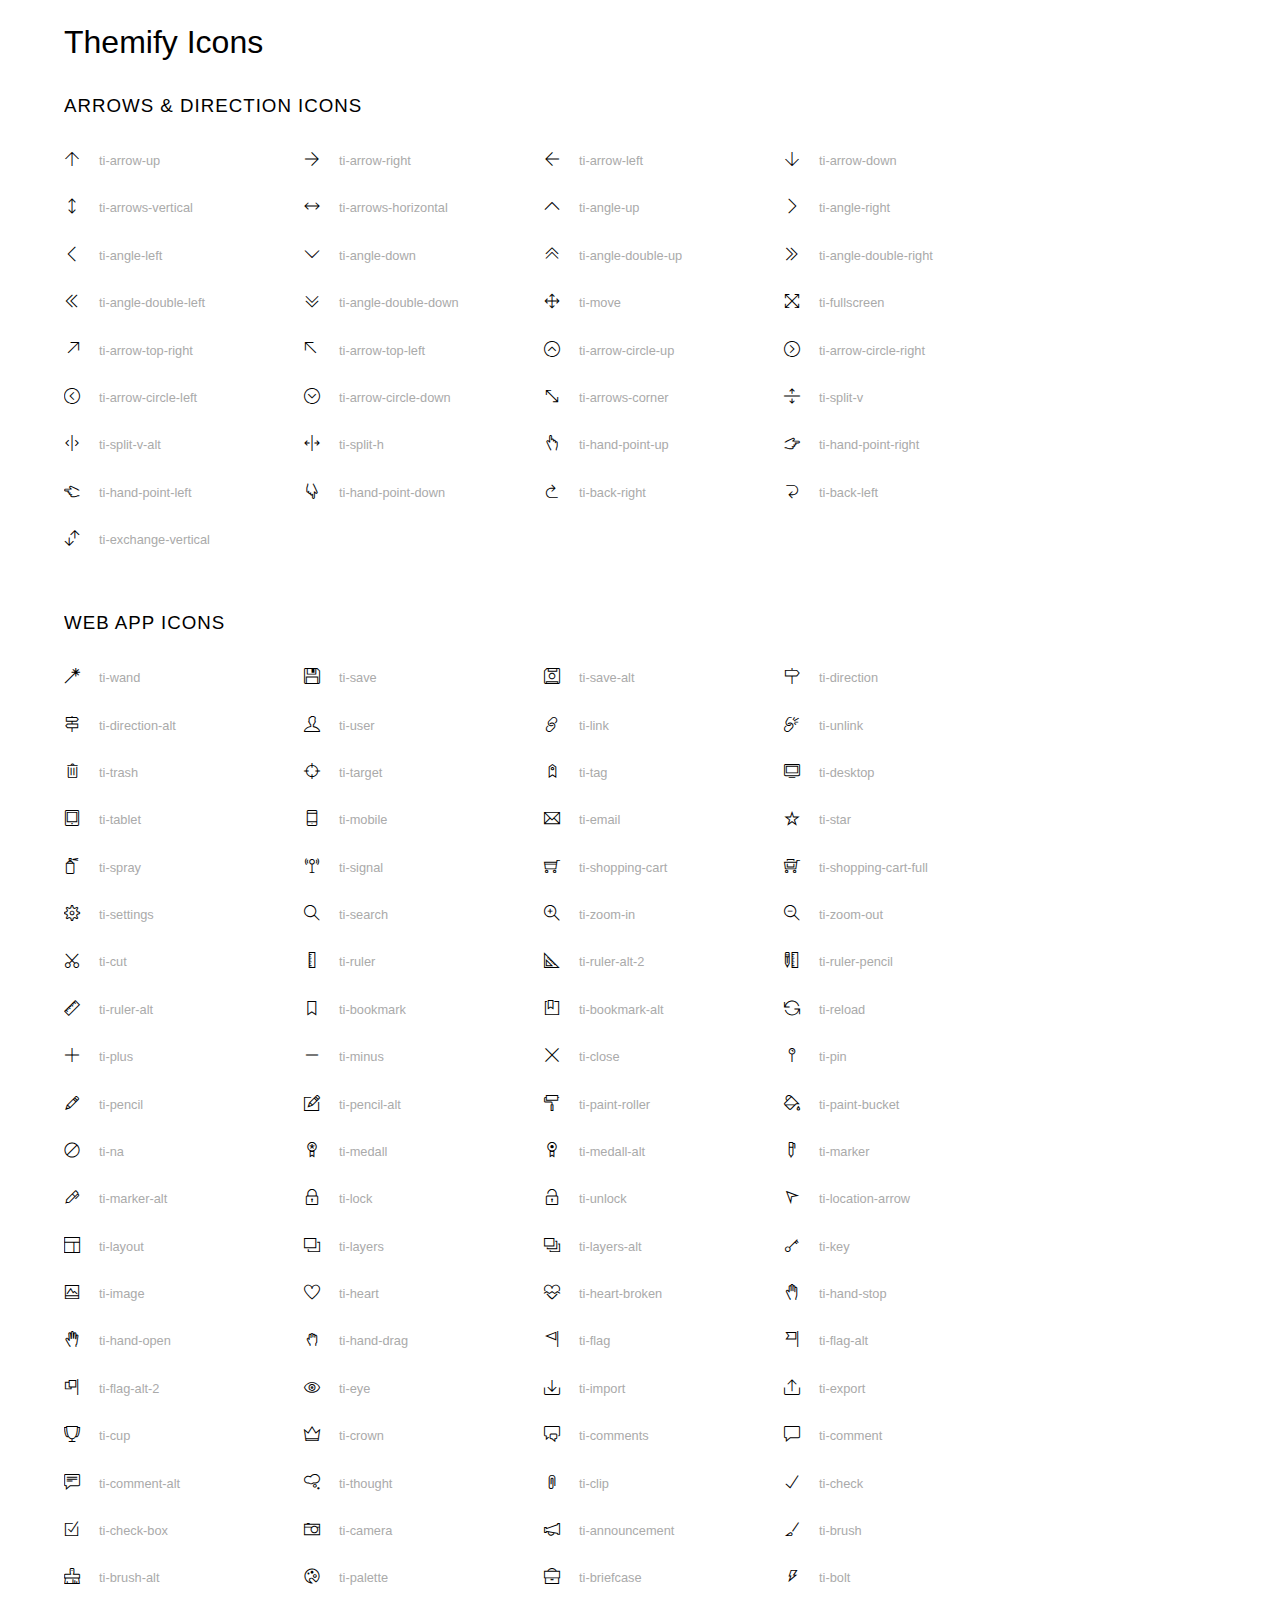
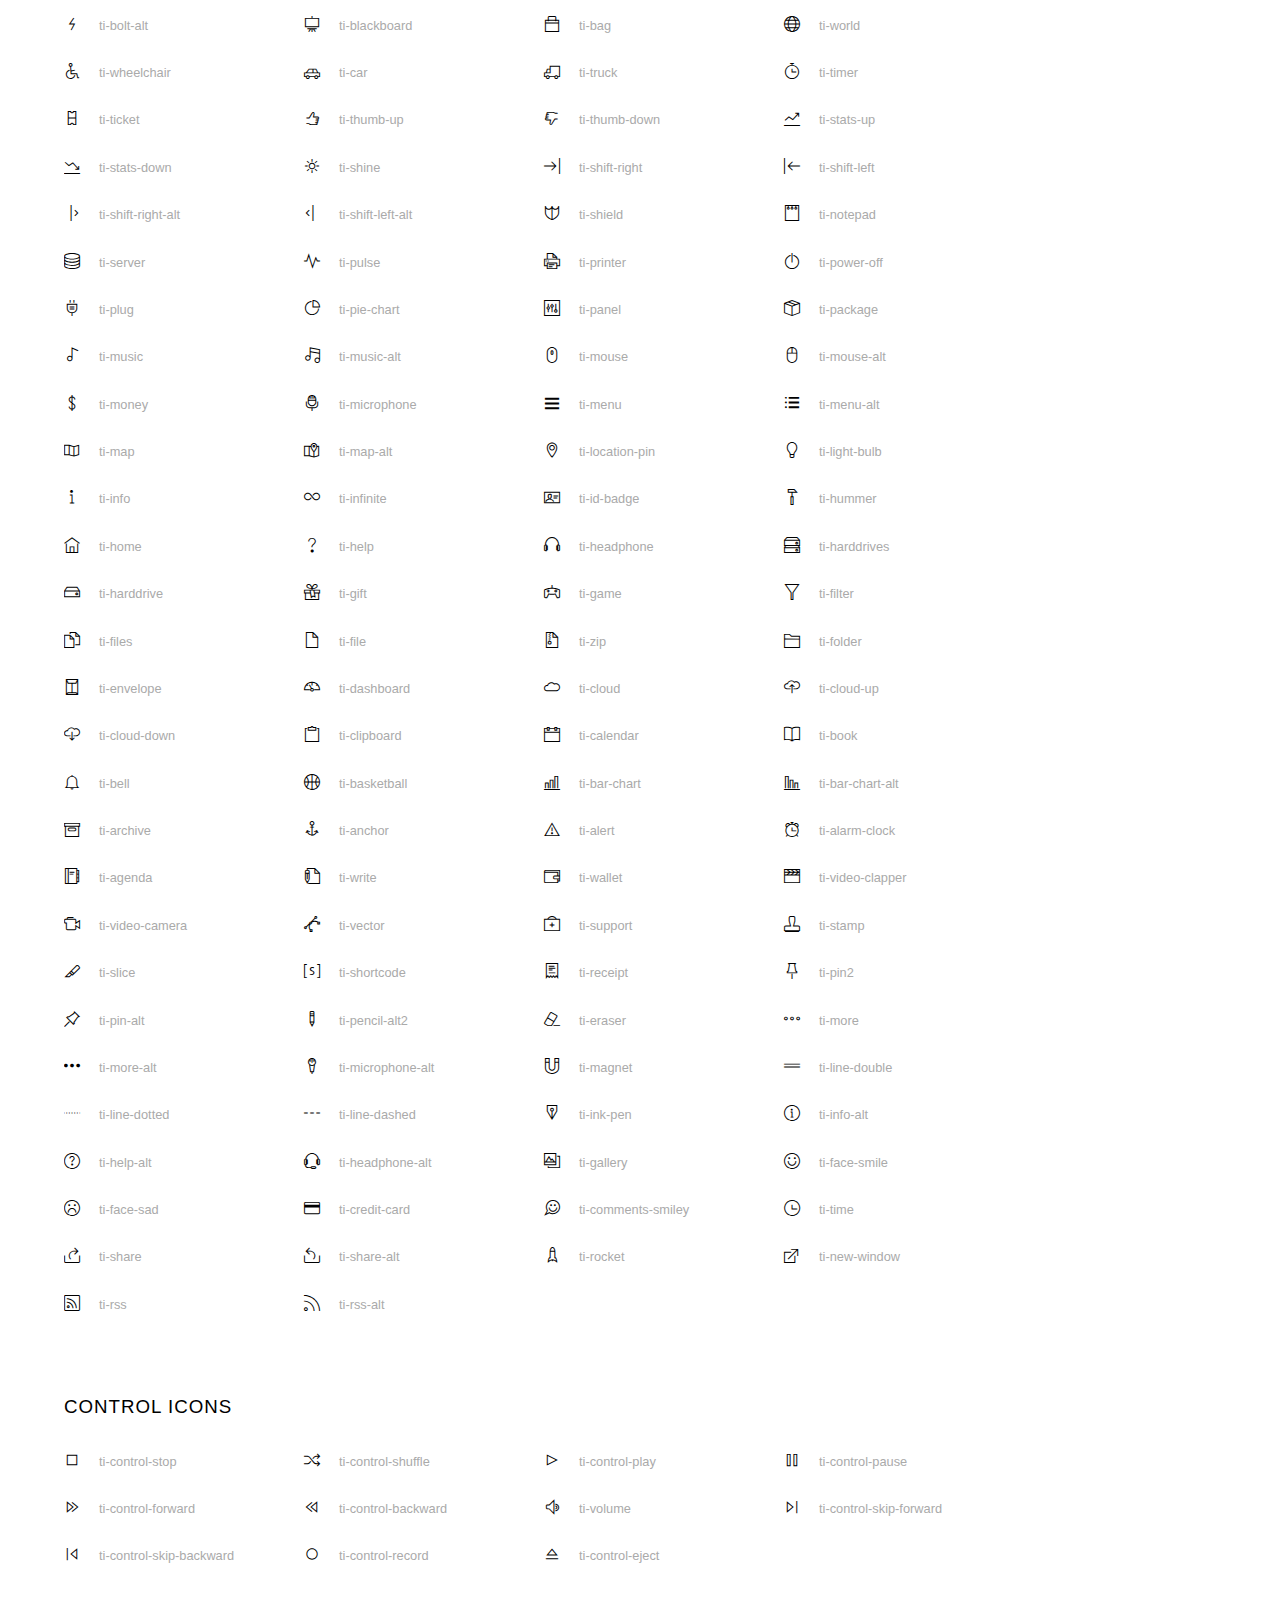
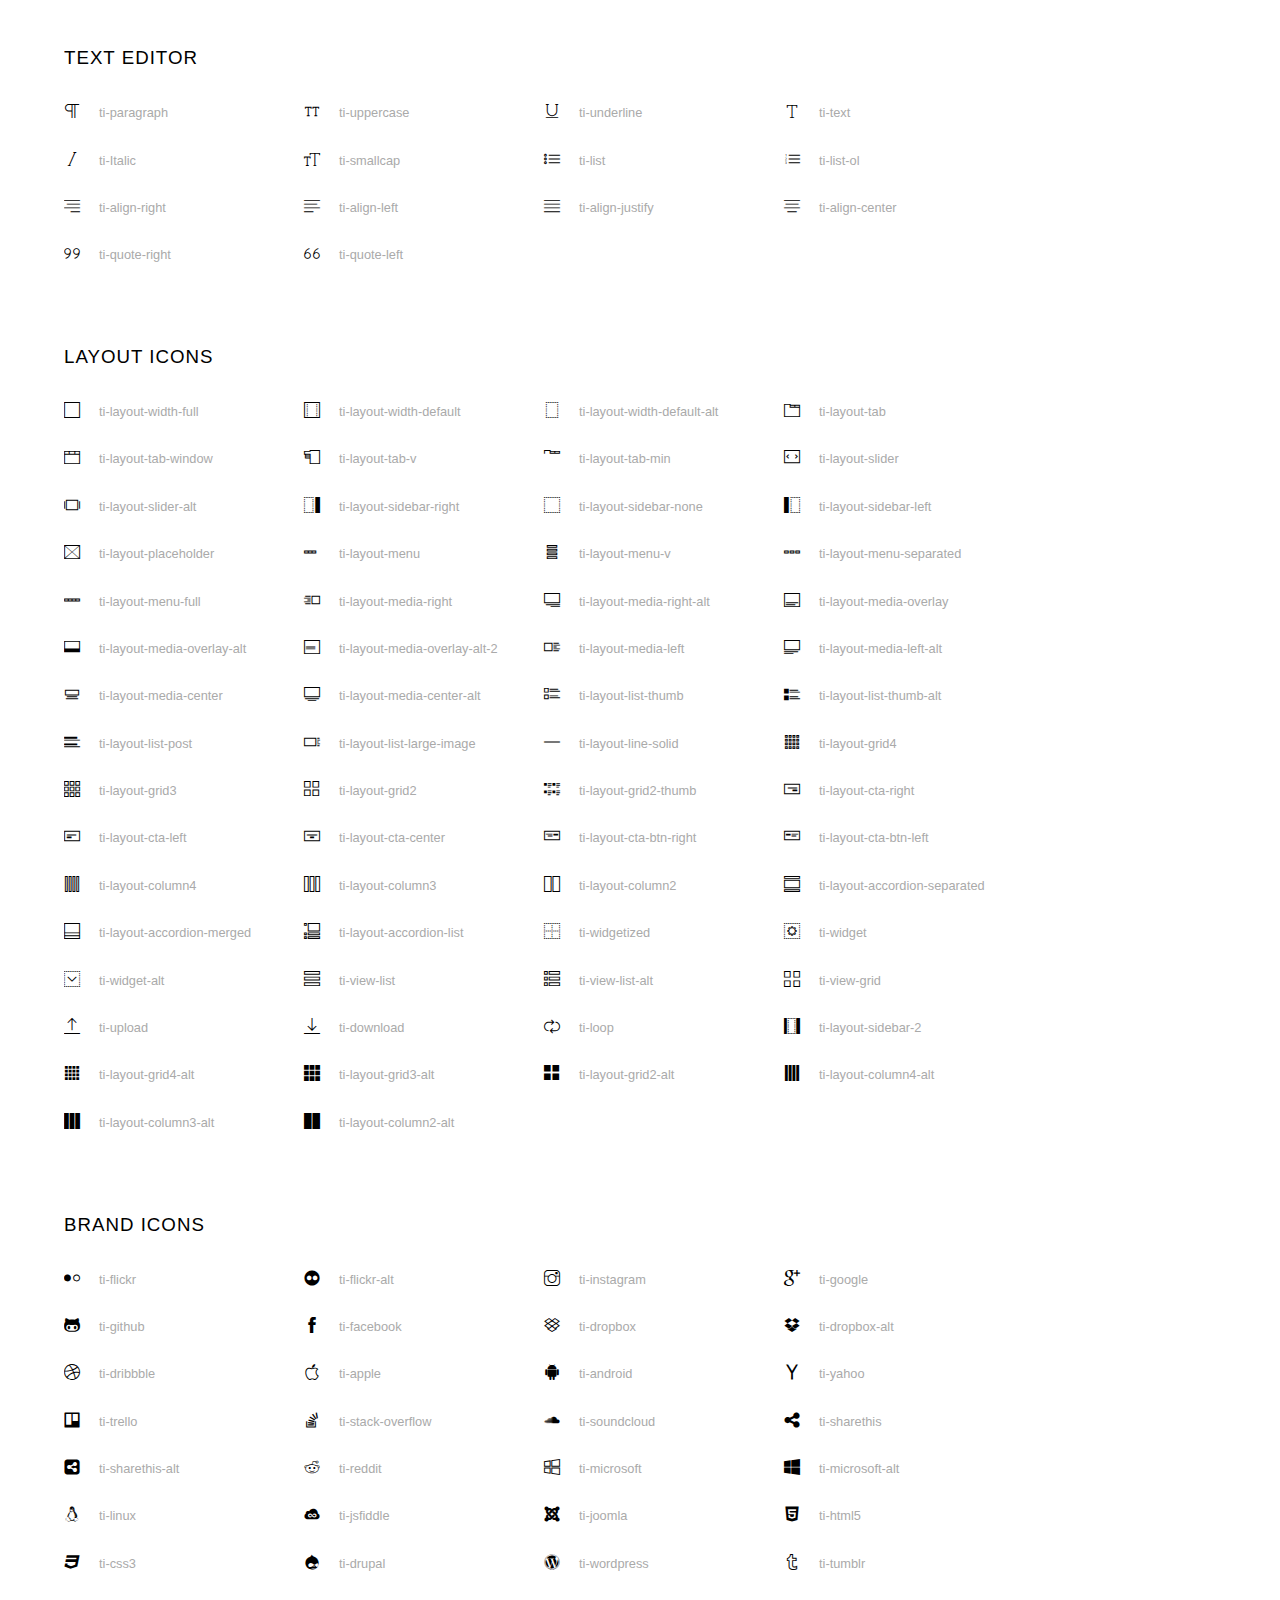
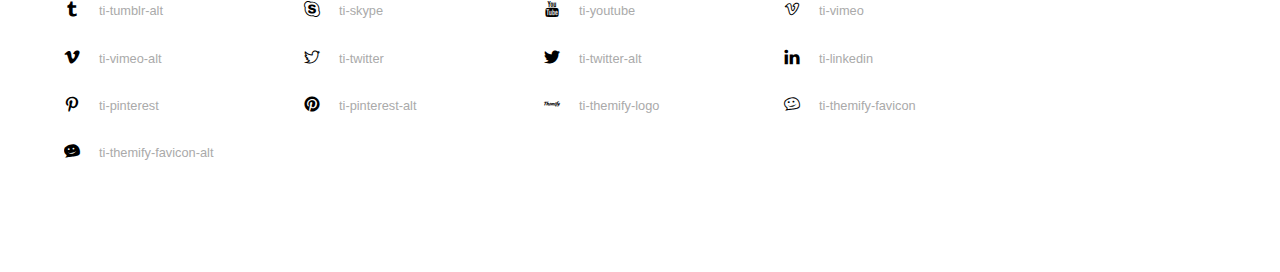
<file: static/fonts/themify-icons/index.html>
<!doctype html>
<html>
<head>
	<meta charset="utf-8">
	<title>Themify Icon Font</title>
	<meta name="viewport" content="width=device-width">
	<link rel="stylesheet" href="demo-files/demo.css">
	<link rel="stylesheet" href="themify-icons.css">
	<!--[if lt IE 8]><!-->
	<link rel="stylesheet" href="ie7/ie7.css">
	<!--<![endif]-->
</head>
<body>
	<h1>Themify Icons</h1>

	<div class="icon-section">

		<div class="icon-section">
			<h3>Arrows &amp; Direction Icons </h3>

			<div class="icon-container">
				<span class="ti-arrow-up"></span><span class="icon-name"> ti-arrow-up</span>
			</div>
			<div class="icon-container">
				<span class="ti-arrow-right"></span><span class="icon-name"> ti-arrow-right</span>
			</div>
			<div class="icon-container">
				<span class="ti-arrow-left"></span><span class="icon-name"> ti-arrow-left</span>
			</div>
			<div class="icon-container">
				<span class="ti-arrow-down"></span><span class="icon-name"> ti-arrow-down</span>
			</div>
			<div class="icon-container">
				<span class="ti-arrows-vertical"></span><span class="icon-name"> ti-arrows-vertical</span>
			</div>
			<div class="icon-container">
				<span class="ti-arrows-horizontal"></span><span class="icon-name"> ti-arrows-horizontal</span>
			</div>
			<div class="icon-container">
				<span class="ti-angle-up"></span><span class="icon-name"> ti-angle-up</span>
			</div>
			<div class="icon-container">
				<span class="ti-angle-right"></span><span class="icon-name"> ti-angle-right</span>
			</div>
			<div class="icon-container">
				<span class="ti-angle-left"></span><span class="icon-name"> ti-angle-left</span>
			</div>
			<div class="icon-container">
				<span class="ti-angle-down"></span><span class="icon-name"> ti-angle-down</span>
			</div>	
			<div class="icon-container">
				<span class="ti-angle-double-up"></span><span class="icon-name"> ti-angle-double-up</span>
			</div>
			<div class="icon-container">
				<span class="ti-angle-double-right"></span><span class="icon-name"> ti-angle-double-right</span>
			</div>
			<div class="icon-container">
				<span class="ti-angle-double-left"></span><span class="icon-name"> ti-angle-double-left</span>
			</div>
			<div class="icon-container">
				<span class="ti-angle-double-down"></span><span class="icon-name"> ti-angle-double-down</span>
			</div>					
			<div class="icon-container">
				<span class="ti-move"></span><span class="icon-name"> ti-move</span>
			</div>
			<div class="icon-container">
				<span class="ti-fullscreen"></span><span class="icon-name"> ti-fullscreen</span>
			</div>
			<div class="icon-container">
				<span class="ti-arrow-top-right"></span><span class="icon-name"> ti-arrow-top-right</span>
			</div>
			<div class="icon-container">
				<span class="ti-arrow-top-left"></span><span class="icon-name"> ti-arrow-top-left</span>
			</div>
			<div class="icon-container">
				<span class="ti-arrow-circle-up"></span><span class="icon-name"> ti-arrow-circle-up</span>
			</div>
			<div class="icon-container">
				<span class="ti-arrow-circle-right"></span><span class="icon-name"> ti-arrow-circle-right</span>
			</div>
			<div class="icon-container">
				<span class="ti-arrow-circle-left"></span><span class="icon-name"> ti-arrow-circle-left</span>
			</div>
			<div class="icon-container">
				<span class="ti-arrow-circle-down"></span><span class="icon-name"> ti-arrow-circle-down</span>
			</div>
			<div class="icon-container">
				<span class="ti-arrows-corner"></span><span class="icon-name"> ti-arrows-corner</span>
			</div>
			<div class="icon-container">
				<span class="ti-split-v"></span><span class="icon-name"> ti-split-v</span>
			</div>

			<div class="icon-container">
				<span class="ti-split-v-alt"></span><span class="icon-name"> ti-split-v-alt</span>
			</div>
			<div class="icon-container">
				<span class="ti-split-h"></span><span class="icon-name"> ti-split-h</span>
			</div>
			<div class="icon-container">
				<span class="ti-hand-point-up"></span><span class="icon-name"> ti-hand-point-up</span>
			</div>
			<div class="icon-container">
				<span class="ti-hand-point-right"></span><span class="icon-name"> ti-hand-point-right</span>
			</div>
			<div class="icon-container">
				<span class="ti-hand-point-left"></span><span class="icon-name"> ti-hand-point-left</span>
			</div>
			<div class="icon-container">
				<span class="ti-hand-point-down"></span><span class="icon-name"> ti-hand-point-down</span>
			</div>
			<div class="icon-container">
				<span class="ti-back-right"></span><span class="icon-name"> ti-back-right</span>
			</div>
			<div class="icon-container">
				<span class="ti-back-left"></span><span class="icon-name"> ti-back-left</span>
			</div>
			<div class="icon-container">
				<span class="ti-exchange-vertical"></span><span class="icon-name"> ti-exchange-vertical</span>
			</div>

		</div> <!-- Arrows Icons -->



		<h3>Web App Icons</h3>
		
		<div class="icon-section">

			<div class="icon-container">
				<span class="ti-wand"></span><span class="icon-name"> ti-wand</span>
			</div>
			<div class="icon-container">
				<span class="ti-save"></span><span class="icon-name"> ti-save</span>
			</div>
			<div class="icon-container">
				<span class="ti-save-alt"></span><span class="icon-name"> ti-save-alt</span>
			</div>

			<div class="icon-container">
				<span class="ti-direction"></span><span class="icon-name"> ti-direction</span>
			</div>
			<div class="icon-container">
				<span class="ti-direction-alt"></span><span class="icon-name"> ti-direction-alt</span>
			</div>
			<div class="icon-container">
				<span class="ti-user"></span><span class="icon-name"> ti-user</span>
			</div>
			<div class="icon-container">
				<span class="ti-link"></span><span class="icon-name"> ti-link</span>
			</div>
			<div class="icon-container">
				<span class="ti-unlink"></span><span class="icon-name"> ti-unlink</span>
			</div>
			<div class="icon-container">
				<span class="ti-trash"></span><span class="icon-name"> ti-trash</span>
			</div>
			<div class="icon-container">
				<span class="ti-target"></span><span class="icon-name"> ti-target</span>
			</div>
			<div class="icon-container">
				<span class="ti-tag"></span><span class="icon-name"> ti-tag</span>
			</div>
			<div class="icon-container">
				<span class="ti-desktop"></span><span class="icon-name"> ti-desktop</span>
			</div>
			<div class="icon-container">
				<span class="ti-tablet"></span><span class="icon-name"> ti-tablet</span>
			</div>
			<div class="icon-container">
				<span class="ti-mobile"></span><span class="icon-name"> ti-mobile</span>
			</div>
			<div class="icon-container">
				<span class="ti-email"></span><span class="icon-name"> ti-email</span>
			</div>	
			<div class="icon-container">
				<span class="ti-star"></span><span class="icon-name"> ti-star</span>
			</div>
			<div class="icon-container">
				<span class="ti-spray"></span><span class="icon-name"> ti-spray</span>
			</div>
			<div class="icon-container">
				<span class="ti-signal"></span><span class="icon-name"> ti-signal</span>
			</div>
			<div class="icon-container">
				<span class="ti-shopping-cart"></span><span class="icon-name"> ti-shopping-cart</span>
			</div>
			<div class="icon-container">
				<span class="ti-shopping-cart-full"></span><span class="icon-name"> ti-shopping-cart-full</span>
			</div>
			<div class="icon-container">
				<span class="ti-settings"></span><span class="icon-name"> ti-settings</span>
			</div>
			<div class="icon-container">
				<span class="ti-search"></span><span class="icon-name"> ti-search</span>
			</div>
			<div class="icon-container">
				<span class="ti-zoom-in"></span><span class="icon-name"> ti-zoom-in</span>
			</div>
			<div class="icon-container">
				<span class="ti-zoom-out"></span><span class="icon-name"> ti-zoom-out</span>
			</div>
			<div class="icon-container">
				<span class="ti-cut"></span><span class="icon-name"> ti-cut</span>
			</div>
			<div class="icon-container">
				<span class="ti-ruler"></span><span class="icon-name"> ti-ruler</span>
			</div>
			<div class="icon-container">
				<span class="ti-ruler-alt-2"></span><span class="icon-name"> ti-ruler-alt-2</span>
			</div>			
			<div class="icon-container">
				<span class="ti-ruler-pencil"></span><span class="icon-name"> ti-ruler-pencil</span>
			</div>
			<div class="icon-container">
				<span class="ti-ruler-alt"></span><span class="icon-name"> ti-ruler-alt</span>
			</div>
			<div class="icon-container">
				<span class="ti-bookmark"></span><span class="icon-name"> ti-bookmark</span>
			</div>
			<div class="icon-container">
				<span class="ti-bookmark-alt"></span><span class="icon-name"> ti-bookmark-alt</span>
			</div>
			<div class="icon-container">
				<span class="ti-reload"></span><span class="icon-name"> ti-reload</span>
			</div>
			<div class="icon-container">
				<span class="ti-plus"></span><span class="icon-name"> ti-plus</span>
			</div>
			<div class="icon-container">
				<span class="ti-minus"></span><span class="icon-name"> ti-minus</span>
			</div>
			<div class="icon-container">
				<span class="ti-close"></span><span class="icon-name"> ti-close</span>
			</div>			
			<div class="icon-container">
				<span class="ti-pin"></span><span class="icon-name"> ti-pin</span>
			</div>
			<div class="icon-container">
				<span class="ti-pencil"></span><span class="icon-name"> ti-pencil</span>
			</div>
					
		  	<div class="icon-container">
				<span class="ti-pencil-alt"></span><span class="icon-name"> ti-pencil-alt</span>
			</div>
			<div class="icon-container">
				<span class="ti-paint-roller"></span><span class="icon-name"> ti-paint-roller</span>
			</div>
			<div class="icon-container">
				<span class="ti-paint-bucket"></span><span class="icon-name"> ti-paint-bucket</span>
			</div>
			<div class="icon-container">
				<span class="ti-na"></span><span class="icon-name"> ti-na</span>
			</div>
			<div class="icon-container">
				<span class="ti-medall"></span><span class="icon-name"> ti-medall</span>
			</div>
			<div class="icon-container">
				<span class="ti-medall-alt"></span><span class="icon-name"> ti-medall-alt</span>
			</div>
			<div class="icon-container">
				<span class="ti-marker"></span><span class="icon-name"> ti-marker</span>
			</div>
			<div class="icon-container">
				<span class="ti-marker-alt"></span><span class="icon-name"> ti-marker-alt</span>
			</div>

			<div class="icon-container">
				<span class="ti-lock"></span><span class="icon-name"> ti-lock</span>
			</div>
			<div class="icon-container">
				<span class="ti-unlock"></span><span class="icon-name"> ti-unlock</span>
			</div>
			<div class="icon-container">
				<span class="ti-location-arrow"></span><span class="icon-name"> ti-location-arrow</span>
			</div>
			<div class="icon-container">
				<span class="ti-layout"></span><span class="icon-name"> ti-layout</span>
			</div>
			<div class="icon-container">
				<span class="ti-layers"></span><span class="icon-name"> ti-layers</span>
			</div>
			<div class="icon-container">
				<span class="ti-layers-alt"></span><span class="icon-name"> ti-layers-alt</span>
			</div>
			<div class="icon-container">
				<span class="ti-key"></span><span class="icon-name"> ti-key</span>
			</div>
			<div class="icon-container">
				<span class="ti-image"></span><span class="icon-name"> ti-image</span>
			</div>
			<div class="icon-container">
				<span class="ti-heart"></span><span class="icon-name"> ti-heart</span>
			</div>
			<div class="icon-container">
				<span class="ti-heart-broken"></span><span class="icon-name"> ti-heart-broken</span>
			</div>
			<div class="icon-container">
				<span class="ti-hand-stop"></span><span class="icon-name"> ti-hand-stop</span>
			</div>
			<div class="icon-container">
				<span class="ti-hand-open"></span><span class="icon-name"> ti-hand-open</span>
			</div>
			<div class="icon-container">
				<span class="ti-hand-drag"></span><span class="icon-name"> ti-hand-drag</span>
			</div>
			<div class="icon-container">
				<span class="ti-flag"></span><span class="icon-name"> ti-flag</span>
			</div>
			<div class="icon-container">
				<span class="ti-flag-alt"></span><span class="icon-name"> ti-flag-alt</span>
			</div>
			<div class="icon-container">
				<span class="ti-flag-alt-2"></span><span class="icon-name"> ti-flag-alt-2</span>
			</div>
			<div class="icon-container">
				<span class="ti-eye"></span><span class="icon-name"> ti-eye</span>
			</div>
			<div class="icon-container">
				<span class="ti-import"></span><span class="icon-name"> ti-import</span>
			</div>			
			<div class="icon-container">
				<span class="ti-export"></span><span class="icon-name"> ti-export</span>
			</div>
			<div class="icon-container">
				<span class="ti-cup"></span><span class="icon-name"> ti-cup</span>
			</div>
			<div class="icon-container">
				<span class="ti-crown"></span><span class="icon-name"> ti-crown</span>
			</div>
			<div class="icon-container">
				<span class="ti-comments"></span><span class="icon-name"> ti-comments</span>
			</div>
			<div class="icon-container">
				<span class="ti-comment"></span><span class="icon-name"> ti-comment</span>
			</div>
			<div class="icon-container">
				<span class="ti-comment-alt"></span><span class="icon-name"> ti-comment-alt</span>
			</div>
			<div class="icon-container">
				<span class="ti-thought"></span><span class="icon-name"> ti-thought</span>
			</div>			
			<div class="icon-container">
				<span class="ti-clip"></span><span class="icon-name"> ti-clip</span>
			</div>

			<div class="icon-container">
				<span class="ti-check"></span><span class="icon-name"> ti-check</span>
			</div>
			<div class="icon-container">
				<span class="ti-check-box"></span><span class="icon-name"> ti-check-box</span>
			</div>
			<div class="icon-container">
				<span class="ti-camera"></span><span class="icon-name"> ti-camera</span>
			</div>
			<div class="icon-container">
				<span class="ti-announcement"></span><span class="icon-name"> ti-announcement</span>
			</div>
			<div class="icon-container">
				<span class="ti-brush"></span><span class="icon-name"> ti-brush</span>
			</div>
			<div class="icon-container">
				<span class="ti-brush-alt"></span><span class="icon-name"> ti-brush-alt</span>
			</div>
			<div class="icon-container">
				<span class="ti-palette"></span><span class="icon-name"> ti-palette</span>
			</div>			
			<div class="icon-container">
				<span class="ti-briefcase"></span><span class="icon-name"> ti-briefcase</span>
			</div>
			<div class="icon-container">
				<span class="ti-bolt"></span><span class="icon-name"> ti-bolt</span>
			</div>
			<div class="icon-container">
				<span class="ti-bolt-alt"></span><span class="icon-name"> ti-bolt-alt</span>
			</div>
			<div class="icon-container">
				<span class="ti-blackboard"></span><span class="icon-name"> ti-blackboard</span>
			</div>
			<div class="icon-container">
				<span class="ti-bag"></span><span class="icon-name"> ti-bag</span>
			</div>
			<div class="icon-container">
				<span class="ti-world"></span><span class="icon-name"> ti-world</span>
			</div>
			<div class="icon-container">
				<span class="ti-wheelchair"></span><span class="icon-name"> ti-wheelchair</span>
			</div>
			<div class="icon-container">
				<span class="ti-car"></span><span class="icon-name"> ti-car</span>
			</div>
			<div class="icon-container">
				<span class="ti-truck"></span><span class="icon-name"> ti-truck</span>
			</div>
			<div class="icon-container">
				<span class="ti-timer"></span><span class="icon-name"> ti-timer</span>
			</div>
			<div class="icon-container">
				<span class="ti-ticket"></span><span class="icon-name"> ti-ticket</span>
			</div>
			<div class="icon-container">
				<span class="ti-thumb-up"></span><span class="icon-name"> ti-thumb-up</span>
			</div>
			<div class="icon-container">
				<span class="ti-thumb-down"></span><span class="icon-name"> ti-thumb-down</span>
			</div>

			<div class="icon-container">
				<span class="ti-stats-up"></span><span class="icon-name"> ti-stats-up</span>
			</div>
			<div class="icon-container">
				<span class="ti-stats-down"></span><span class="icon-name"> ti-stats-down</span>
			</div>
			<div class="icon-container">
				<span class="ti-shine"></span><span class="icon-name"> ti-shine</span>
			</div>
			<div class="icon-container">
				<span class="ti-shift-right"></span><span class="icon-name"> ti-shift-right</span>
			</div>
			<div class="icon-container">
				<span class="ti-shift-left"></span><span class="icon-name"> ti-shift-left</span>
			</div>

			<div class="icon-container">
				<span class="ti-shift-right-alt"></span><span class="icon-name"> ti-shift-right-alt</span>
			</div>
			<div class="icon-container">
				<span class="ti-shift-left-alt"></span><span class="icon-name"> ti-shift-left-alt</span>
			</div>
			<div class="icon-container">
				<span class="ti-shield"></span><span class="icon-name"> ti-shield</span>
			</div>
			<div class="icon-container">
				<span class="ti-notepad"></span><span class="icon-name"> ti-notepad</span>
			</div>
			<div class="icon-container">
				<span class="ti-server"></span><span class="icon-name"> ti-server</span>
			</div>

			<div class="icon-container">
				<span class="ti-pulse"></span><span class="icon-name"> ti-pulse</span>
			</div>
			<div class="icon-container">
				<span class="ti-printer"></span><span class="icon-name"> ti-printer</span>
			</div>
			<div class="icon-container">
				<span class="ti-power-off"></span><span class="icon-name"> ti-power-off</span>
			</div>
			<div class="icon-container">
				<span class="ti-plug"></span><span class="icon-name"> ti-plug</span>
			</div>
			<div class="icon-container">
				<span class="ti-pie-chart"></span><span class="icon-name"> ti-pie-chart</span>
			</div>

			<div class="icon-container">
				<span class="ti-panel"></span><span class="icon-name"> ti-panel</span>
			</div>
			<div class="icon-container">
				<span class="ti-package"></span><span class="icon-name"> ti-package</span>
			</div>
			<div class="icon-container">
				<span class="ti-music"></span><span class="icon-name"> ti-music</span>
			</div>
			<div class="icon-container">
				<span class="ti-music-alt"></span><span class="icon-name"> ti-music-alt</span>
			</div>
			<div class="icon-container">
				<span class="ti-mouse"></span><span class="icon-name"> ti-mouse</span>
			</div>
			<div class="icon-container">
				<span class="ti-mouse-alt"></span><span class="icon-name"> ti-mouse-alt</span>
			</div>
			<div class="icon-container">
				<span class="ti-money"></span><span class="icon-name"> ti-money</span>
			</div>
			<div class="icon-container">
				<span class="ti-microphone"></span><span class="icon-name"> ti-microphone</span>
			</div>
			<div class="icon-container">
				<span class="ti-menu"></span><span class="icon-name"> ti-menu</span>
			</div>
			<div class="icon-container">
				<span class="ti-menu-alt"></span><span class="icon-name"> ti-menu-alt</span>
			</div>
			<div class="icon-container">
				<span class="ti-map"></span><span class="icon-name"> ti-map</span>
			</div>
			<div class="icon-container">
				<span class="ti-map-alt"></span><span class="icon-name"> ti-map-alt</span>
			</div>

			<div class="icon-container">
				<span class="ti-location-pin"></span><span class="icon-name"> ti-location-pin</span>
			</div>

			<div class="icon-container">
				<span class="ti-light-bulb"></span><span class="icon-name"> ti-light-bulb</span>
			</div>
			<div class="icon-container">
				<span class="ti-info"></span><span class="icon-name"> ti-info</span>
			</div>
			<div class="icon-container">
				<span class="ti-infinite"></span><span class="icon-name"> ti-infinite</span>
			</div>
			<div class="icon-container">
				<span class="ti-id-badge"></span><span class="icon-name"> ti-id-badge</span>
			</div>
			<div class="icon-container">
				<span class="ti-hummer"></span><span class="icon-name"> ti-hummer</span>
			</div>
			<div class="icon-container">
				<span class="ti-home"></span><span class="icon-name"> ti-home</span>
			</div>
			<div class="icon-container">
				<span class="ti-help"></span><span class="icon-name"> ti-help</span>
			</div>
			<div class="icon-container">
				<span class="ti-headphone"></span><span class="icon-name"> ti-headphone</span>
			</div>
			<div class="icon-container">
				<span class="ti-harddrives"></span><span class="icon-name"> ti-harddrives</span>
			</div>
			<div class="icon-container">
				<span class="ti-harddrive"></span><span class="icon-name"> ti-harddrive</span>
			</div>
			<div class="icon-container">
				<span class="ti-gift"></span><span class="icon-name"> ti-gift</span>
			</div>
			<div class="icon-container">
				<span class="ti-game"></span><span class="icon-name"> ti-game</span>
			</div>
			<div class="icon-container">
				<span class="ti-filter"></span><span class="icon-name"> ti-filter</span>
			</div>
			<div class="icon-container">
				<span class="ti-files"></span><span class="icon-name"> ti-files</span>
			</div>
			<div class="icon-container">
				<span class="ti-file"></span><span class="icon-name"> ti-file</span>
			</div>
			<div class="icon-container">
				<span class="ti-zip"></span><span class="icon-name"> ti-zip</span>
			</div>
			<div class="icon-container">
				<span class="ti-folder"></span><span class="icon-name"> ti-folder</span>
			</div>			
			<div class="icon-container">
				<span class="ti-envelope"></span><span class="icon-name"> ti-envelope</span>
			</div>


			<div class="icon-container">
				<span class="ti-dashboard"></span><span class="icon-name"> ti-dashboard</span>
			</div>
			<div class="icon-container">
				<span class="ti-cloud"></span><span class="icon-name"> ti-cloud</span>
			</div>
			<div class="icon-container">
				<span class="ti-cloud-up"></span><span class="icon-name"> ti-cloud-up</span>
			</div>
			<div class="icon-container">
				<span class="ti-cloud-down"></span><span class="icon-name"> ti-cloud-down</span>
			</div>
			<div class="icon-container">
				<span class="ti-clipboard"></span><span class="icon-name"> ti-clipboard</span>
			</div>
			<div class="icon-container">
				<span class="ti-calendar"></span><span class="icon-name"> ti-calendar</span>
			</div>
			<div class="icon-container">
				<span class="ti-book"></span><span class="icon-name"> ti-book</span>
			</div>
			<div class="icon-container">
				<span class="ti-bell"></span><span class="icon-name"> ti-bell</span>
			</div>
			<div class="icon-container">
				<span class="ti-basketball"></span><span class="icon-name"> ti-basketball</span>
			</div>
			<div class="icon-container">
				<span class="ti-bar-chart"></span><span class="icon-name"> ti-bar-chart</span>
			</div>
			<div class="icon-container">
				<span class="ti-bar-chart-alt"></span><span class="icon-name"> ti-bar-chart-alt</span>
			</div>


			<div class="icon-container">
				<span class="ti-archive"></span><span class="icon-name"> ti-archive</span>
			</div>
			<div class="icon-container">
				<span class="ti-anchor"></span><span class="icon-name"> ti-anchor</span>
			</div>

			<div class="icon-container">
				<span class="ti-alert"></span><span class="icon-name"> ti-alert</span>
			</div>
			<div class="icon-container">
				<span class="ti-alarm-clock"></span><span class="icon-name"> ti-alarm-clock</span>
			</div>
			<div class="icon-container">
				<span class="ti-agenda"></span><span class="icon-name"> ti-agenda</span>
			</div>
			<div class="icon-container">
				<span class="ti-write"></span><span class="icon-name"> ti-write</span>
			</div>

			<div class="icon-container">
				<span class="ti-wallet"></span><span class="icon-name"> ti-wallet</span>
			</div>
			<div class="icon-container">
				<span class="ti-video-clapper"></span><span class="icon-name"> ti-video-clapper</span>
			</div>
			<div class="icon-container">
				<span class="ti-video-camera"></span><span class="icon-name"> ti-video-camera</span>
			</div>
			<div class="icon-container">
				<span class="ti-vector"></span><span class="icon-name"> ti-vector</span>
			</div>

			<div class="icon-container">
				<span class="ti-support"></span><span class="icon-name"> ti-support</span>
			</div>
			<div class="icon-container">
				<span class="ti-stamp"></span><span class="icon-name"> ti-stamp</span>
			</div>
			<div class="icon-container">
				<span class="ti-slice"></span><span class="icon-name"> ti-slice</span>
			</div>
			<div class="icon-container">
				<span class="ti-shortcode"></span><span class="icon-name"> ti-shortcode</span>
			</div>
			<div class="icon-container">
				<span class="ti-receipt"></span><span class="icon-name"> ti-receipt</span>
			</div>
			<div class="icon-container">
				<span class="ti-pin2"></span><span class="icon-name"> ti-pin2</span>
			</div>
			<div class="icon-container">
				<span class="ti-pin-alt"></span><span class="icon-name"> ti-pin-alt</span>
			</div>
			<div class="icon-container">
				<span class="ti-pencil-alt2"></span><span class="icon-name"> ti-pencil-alt2</span>
			</div>
			<div class="icon-container">
				<span class="ti-eraser"></span><span class="icon-name"> ti-eraser</span>
			</div>			
			<div class="icon-container">
				<span class="ti-more"></span><span class="icon-name"> ti-more</span>
			</div>
			<div class="icon-container">
				<span class="ti-more-alt"></span><span class="icon-name"> ti-more-alt</span>
			</div>
			<div class="icon-container">
				<span class="ti-microphone-alt"></span><span class="icon-name"> ti-microphone-alt</span>
			</div>
			<div class="icon-container">
				<span class="ti-magnet"></span><span class="icon-name"> ti-magnet</span>
			</div>
			<div class="icon-container">
				<span class="ti-line-double"></span><span class="icon-name"> ti-line-double</span>
			</div>
			<div class="icon-container">
				<span class="ti-line-dotted"></span><span class="icon-name"> ti-line-dotted</span>
			</div>
			<div class="icon-container">
				<span class="ti-line-dashed"></span><span class="icon-name"> ti-line-dashed</span>
			</div>

			<div class="icon-container">
				<span class="ti-ink-pen"></span><span class="icon-name"> ti-ink-pen</span>
			</div>
			<div class="icon-container">
				<span class="ti-info-alt"></span><span class="icon-name"> ti-info-alt</span>
			</div>
			<div class="icon-container">
				<span class="ti-help-alt"></span><span class="icon-name"> ti-help-alt</span>
			</div>
			<div class="icon-container">
				<span class="ti-headphone-alt"></span><span class="icon-name"> ti-headphone-alt</span>
			</div>

			<div class="icon-container">
				<span class="ti-gallery"></span><span class="icon-name"> ti-gallery</span>
			</div>
			<div class="icon-container">
				<span class="ti-face-smile"></span><span class="icon-name"> ti-face-smile</span>
			</div>
			<div class="icon-container">
				<span class="ti-face-sad"></span><span class="icon-name"> ti-face-sad</span>
			</div>
			<div class="icon-container">
				<span class="ti-credit-card"></span><span class="icon-name"> ti-credit-card</span>
			</div>
			<div class="icon-container">
				<span class="ti-comments-smiley"></span><span class="icon-name"> ti-comments-smiley</span>
			</div>
			<div class="icon-container">
				<span class="ti-time"></span><span class="icon-name"> ti-time</span>
			</div>
			<div class="icon-container">
				<span class="ti-share"></span><span class="icon-name"> ti-share</span>
			</div>
			<div class="icon-container">
				<span class="ti-share-alt"></span><span class="icon-name"> ti-share-alt</span>
			</div>
			<div class="icon-container">
				<span class="ti-rocket"></span><span class="icon-name"> ti-rocket</span>
			</div>

			<div class="icon-container">
				<span class="ti-new-window"></span><span class="icon-name"> ti-new-window</span>
			</div>

			<div class="icon-container">
				<span class="ti-rss"></span><span class="icon-name"> ti-rss</span>
			</div>

			<div class="icon-container">
				<span class="ti-rss-alt"></span><span class="icon-name"> ti-rss-alt</span>
			</div>
			
		</div><!-- Web App Icons -->


		<div class="icon-section">
			<h3>Control Icons</h3>
			<div class="icon-container">
				<span class="ti-control-stop"></span><span class="icon-name"> ti-control-stop</span>
			</div>
			<div class="icon-container">
				<span class="ti-control-shuffle"></span><span class="icon-name"> ti-control-shuffle</span>
			</div>
			<div class="icon-container">
				<span class="ti-control-play"></span><span class="icon-name"> ti-control-play</span>
			</div>
			<div class="icon-container">
				<span class="ti-control-pause"></span><span class="icon-name"> ti-control-pause</span>
			</div>
			<div class="icon-container">
				<span class="ti-control-forward"></span><span class="icon-name"> ti-control-forward</span>
			</div>
			<div class="icon-container">
				<span class="ti-control-backward"></span><span class="icon-name"> ti-control-backward</span>
			</div>	
			<div class="icon-container">
				<span class="ti-volume"></span><span class="icon-name"> ti-volume</span>
			</div>
			<div class="icon-container">
				<span class="ti-control-skip-forward"></span><span class="icon-name"> ti-control-skip-forward</span>
			</div>
			<div class="icon-container">
				<span class="ti-control-skip-backward"></span><span class="icon-name"> ti-control-skip-backward</span>
			</div>
			<div class="icon-container">
				<span class="ti-control-record"></span><span class="icon-name"> ti-control-record</span>
			</div>
			<div class="icon-container">
				<span class="ti-control-eject"></span><span class="icon-name"> ti-control-eject</span>
			</div>			
		</div> <!-- Control Icons -->


		<div class="icon-section">
			<h3>Text Editor</h3>

			<div class="icon-container">
				<span class="ti-paragraph"></span><span class="icon-name"> ti-paragraph</span>
			</div>
			<div class="icon-container">
				<span class="ti-uppercase"></span><span class="icon-name"> ti-uppercase</span>
			</div>

			<div class="icon-container">
				<span class="ti-underline"></span><span class="icon-name"> ti-underline</span>
			</div>
			<div class="icon-container">
				<span class="ti-text"></span><span class="icon-name"> ti-text</span>
			</div>
			<div class="icon-container">
				<span class="ti-Italic"></span><span class="icon-name"> ti-Italic</span>
			</div>
			<div class="icon-container">
				<span class="ti-smallcap"></span><span class="icon-name"> ti-smallcap</span>
			</div>
			<div class="icon-container">
				<span class="ti-list"></span><span class="icon-name"> ti-list</span>
			</div>
			<div class="icon-container">
				<span class="ti-list-ol"></span><span class="icon-name"> ti-list-ol</span>
			</div>
			<div class="icon-container">
				<span class="ti-align-right"></span><span class="icon-name"> ti-align-right</span>
			</div>
			<div class="icon-container">
				<span class="ti-align-left"></span><span class="icon-name"> ti-align-left</span>
			</div>
			<div class="icon-container">
				<span class="ti-align-justify"></span><span class="icon-name"> ti-align-justify</span>
			</div>
			<div class="icon-container">
				<span class="ti-align-center"></span><span class="icon-name"> ti-align-center</span>
			</div>
			<div class="icon-container">
				<span class="ti-quote-right"></span><span class="icon-name"> ti-quote-right</span>
			</div>
			<div class="icon-container">
				<span class="ti-quote-left"></span><span class="icon-name"> ti-quote-left</span>
			</div>

		</div> <!-- Text Editor -->



		<div class="icon-section">
			<h3>Layout Icons</h3>
			<div class="icon-container">
				<span class="ti-layout-width-full"></span><span class="icon-name"> ti-layout-width-full</span>
			</div>
			<div class="icon-container">
				<span class="ti-layout-width-default"></span><span class="icon-name"> ti-layout-width-default</span>
			</div>
			<div class="icon-container">
				<span class="ti-layout-width-default-alt"></span><span class="icon-name"> ti-layout-width-default-alt</span>
			</div>
			<div class="icon-container">
				<span class="ti-layout-tab"></span><span class="icon-name"> ti-layout-tab</span>
			</div>
			<div class="icon-container">
				<span class="ti-layout-tab-window"></span><span class="icon-name"> ti-layout-tab-window</span>
			</div>
			<div class="icon-container">
				<span class="ti-layout-tab-v"></span><span class="icon-name"> ti-layout-tab-v</span>
			</div>
			<div class="icon-container">
				<span class="ti-layout-tab-min"></span><span class="icon-name"> ti-layout-tab-min</span>
			</div>
			<div class="icon-container">
				<span class="ti-layout-slider"></span><span class="icon-name"> ti-layout-slider</span>
			</div>
			<div class="icon-container">
				<span class="ti-layout-slider-alt"></span><span class="icon-name"> ti-layout-slider-alt</span>
			</div>
			<div class="icon-container">
				<span class="ti-layout-sidebar-right"></span><span class="icon-name"> ti-layout-sidebar-right</span>
			</div>
			<div class="icon-container">
				<span class="ti-layout-sidebar-none"></span><span class="icon-name"> ti-layout-sidebar-none</span>
			</div>
			<div class="icon-container">
				<span class="ti-layout-sidebar-left"></span><span class="icon-name"> ti-layout-sidebar-left</span>
			</div>
			<div class="icon-container">
				<span class="ti-layout-placeholder"></span><span class="icon-name"> ti-layout-placeholder</span>
			</div>
			<div class="icon-container">
				<span class="ti-layout-menu"></span><span class="icon-name"> ti-layout-menu</span>
			</div>
			<div class="icon-container">
				<span class="ti-layout-menu-v"></span><span class="icon-name"> ti-layout-menu-v</span>
			</div>
			<div class="icon-container">
				<span class="ti-layout-menu-separated"></span><span class="icon-name"> ti-layout-menu-separated</span>
			</div>
			<div class="icon-container">
				<span class="ti-layout-menu-full"></span><span class="icon-name"> ti-layout-menu-full</span>
			</div>
			<div class="icon-container">
				<span class="ti-layout-media-right"></span><span class="icon-name"> ti-layout-media-right</span>
			</div>
			<div class="icon-container">
				<span class="ti-layout-media-right-alt"></span><span class="icon-name"> ti-layout-media-right-alt</span>
			</div>
			<div class="icon-container">
				<span class="ti-layout-media-overlay"></span><span class="icon-name"> ti-layout-media-overlay</span>
			</div>
			<div class="icon-container">
				<span class="ti-layout-media-overlay-alt"></span><span class="icon-name"> ti-layout-media-overlay-alt</span>
			</div>
			<div class="icon-container">
				<span class="ti-layout-media-overlay-alt-2"></span><span class="icon-name"> ti-layout-media-overlay-alt-2</span>
			</div>
			<div class="icon-container">
				<span class="ti-layout-media-left"></span><span class="icon-name"> ti-layout-media-left</span>
			</div>
			<div class="icon-container">
				<span class="ti-layout-media-left-alt"></span><span class="icon-name"> ti-layout-media-left-alt</span>
			</div>
			<div class="icon-container">
				<span class="ti-layout-media-center"></span><span class="icon-name"> ti-layout-media-center</span>
			</div>
			<div class="icon-container">
				<span class="ti-layout-media-center-alt"></span><span class="icon-name"> ti-layout-media-center-alt</span>
			</div>
			<div class="icon-container">
				<span class="ti-layout-list-thumb"></span><span class="icon-name"> ti-layout-list-thumb</span>
			</div>
			<div class="icon-container">
				<span class="ti-layout-list-thumb-alt"></span><span class="icon-name"> ti-layout-list-thumb-alt</span>
			</div>
			<div class="icon-container">
				<span class="ti-layout-list-post"></span><span class="icon-name"> ti-layout-list-post</span>
			</div>
			<div class="icon-container">
				<span class="ti-layout-list-large-image"></span><span class="icon-name"> ti-layout-list-large-image</span>
			</div>
			<div class="icon-container">
				<span class="ti-layout-line-solid"></span><span class="icon-name"> ti-layout-line-solid</span>
			</div>
			<div class="icon-container">
				<span class="ti-layout-grid4"></span><span class="icon-name"> ti-layout-grid4</span>
			</div>
			<div class="icon-container">
				<span class="ti-layout-grid3"></span><span class="icon-name"> ti-layout-grid3</span>
			</div>
			<div class="icon-container">
				<span class="ti-layout-grid2"></span><span class="icon-name"> ti-layout-grid2</span>
			</div>
			<div class="icon-container">
				<span class="ti-layout-grid2-thumb"></span><span class="icon-name"> ti-layout-grid2-thumb</span>
			</div>
			<div class="icon-container">
				<span class="ti-layout-cta-right"></span><span class="icon-name"> ti-layout-cta-right</span>
			</div>
			<div class="icon-container">
				<span class="ti-layout-cta-left"></span><span class="icon-name"> ti-layout-cta-left</span>
			</div>
			<div class="icon-container">
				<span class="ti-layout-cta-center"></span><span class="icon-name"> ti-layout-cta-center</span>
			</div>
			<div class="icon-container">
				<span class="ti-layout-cta-btn-right"></span><span class="icon-name"> ti-layout-cta-btn-right</span>
			</div>
			<div class="icon-container">
				<span class="ti-layout-cta-btn-left"></span><span class="icon-name"> ti-layout-cta-btn-left</span>
			</div>
			<div class="icon-container">
				<span class="ti-layout-column4"></span><span class="icon-name"> ti-layout-column4</span>
			</div>
			<div class="icon-container">
				<span class="ti-layout-column3"></span><span class="icon-name"> ti-layout-column3</span>
			</div>
			<div class="icon-container">
				<span class="ti-layout-column2"></span><span class="icon-name"> ti-layout-column2</span>
			</div>
			<div class="icon-container">
				<span class="ti-layout-accordion-separated"></span><span class="icon-name"> ti-layout-accordion-separated</span>
			</div>
			<div class="icon-container">
				<span class="ti-layout-accordion-merged"></span><span class="icon-name"> ti-layout-accordion-merged</span>
			</div>
			<div class="icon-container">
				<span class="ti-layout-accordion-list"></span><span class="icon-name"> ti-layout-accordion-list</span>
			</div>
			<div class="icon-container">
				<span class="ti-widgetized"></span><span class="icon-name"> ti-widgetized</span>
			</div>
			<div class="icon-container">
				<span class="ti-widget"></span><span class="icon-name"> ti-widget</span>
			</div>
			<div class="icon-container">
				<span class="ti-widget-alt"></span><span class="icon-name"> ti-widget-alt</span>
			</div>
			<div class="icon-container">
				<span class="ti-view-list"></span><span class="icon-name"> ti-view-list</span>
			</div>
			<div class="icon-container">
				<span class="ti-view-list-alt"></span><span class="icon-name"> ti-view-list-alt</span>
			</div>
			<div class="icon-container">
				<span class="ti-view-grid"></span><span class="icon-name"> ti-view-grid</span>
			</div>
			<div class="icon-container">
				<span class="ti-upload"></span><span class="icon-name"> ti-upload</span>
			</div>
			<div class="icon-container">
				<span class="ti-download"></span><span class="icon-name"> ti-download</span>
			</div>	
			<div class="icon-container">
				<span class="ti-loop"></span><span class="icon-name"> ti-loop</span>
			</div>
			<div class="icon-container">
				<span class="ti-layout-sidebar-2"></span><span class="icon-name"> ti-layout-sidebar-2</span>
			</div>
			<div class="icon-container">
				<span class="ti-layout-grid4-alt"></span><span class="icon-name"> ti-layout-grid4-alt</span>
			</div>
			<div class="icon-container">
				<span class="ti-layout-grid3-alt"></span><span class="icon-name"> ti-layout-grid3-alt</span>
			</div>
			<div class="icon-container">
				<span class="ti-layout-grid2-alt"></span><span class="icon-name"> ti-layout-grid2-alt</span>
			</div>
			<div class="icon-container">
				<span class="ti-layout-column4-alt"></span><span class="icon-name"> ti-layout-column4-alt</span>
			</div>
			<div class="icon-container">
				<span class="ti-layout-column3-alt"></span><span class="icon-name"> ti-layout-column3-alt</span>
			</div>
			<div class="icon-container">
				<span class="ti-layout-column2-alt"></span><span class="icon-name"> ti-layout-column2-alt</span>
			</div>		


		</div> <!-- Layout Icons -->


		<div class="icon-section">
			<h3>Brand Icons</h3>

			<div class="icon-container">
				<span class="ti-flickr"></span><span class="icon-name"> ti-flickr</span>
			</div>
			<div class="icon-container">
				<span class="ti-flickr-alt"></span><span class="icon-name"> ti-flickr-alt</span>
			</div>			
			<div class="icon-container">
				<span class="ti-instagram"></span><span class="icon-name"> ti-instagram</span>
			</div>
			<div class="icon-container">
				<span class="ti-google"></span><span class="icon-name"> ti-google</span>
			</div>
			<div class="icon-container">
				<span class="ti-github"></span><span class="icon-name"> ti-github</span>
			</div>

			<div class="icon-container">
				<span class="ti-facebook"></span><span class="icon-name"> ti-facebook</span>
			</div>
			<div class="icon-container">
				<span class="ti-dropbox"></span><span class="icon-name"> ti-dropbox</span>
			</div>
			<div class="icon-container">
				<span class="ti-dropbox-alt"></span><span class="icon-name"> ti-dropbox-alt</span>
			</div>
			<div class="icon-container">
				<span class="ti-dribbble"></span><span class="icon-name"> ti-dribbble</span>
			</div>
			<div class="icon-container">
				<span class="ti-apple"></span><span class="icon-name"> ti-apple</span>
			</div>
			<div class="icon-container">
				<span class="ti-android"></span><span class="icon-name"> ti-android</span>
			</div>
			<div class="icon-container">
				<span class="ti-yahoo"></span><span class="icon-name"> ti-yahoo</span>
			</div>
			<div class="icon-container">
				<span class="ti-trello"></span><span class="icon-name"> ti-trello</span>
			</div>
			<div class="icon-container">
				<span class="ti-stack-overflow"></span><span class="icon-name"> ti-stack-overflow</span>
			</div>
			<div class="icon-container">
				<span class="ti-soundcloud"></span><span class="icon-name"> ti-soundcloud</span>
			</div>
			<div class="icon-container">
				<span class="ti-sharethis"></span><span class="icon-name"> ti-sharethis</span>
			</div>
			<div class="icon-container">
				<span class="ti-sharethis-alt"></span><span class="icon-name"> ti-sharethis-alt</span>
			</div>
			<div class="icon-container">
				<span class="ti-reddit"></span><span class="icon-name"> ti-reddit</span>
			</div>

			<div class="icon-container">
				<span class="ti-microsoft"></span><span class="icon-name"> ti-microsoft</span>
			</div>
			<div class="icon-container">
				<span class="ti-microsoft-alt"></span><span class="icon-name"> ti-microsoft-alt</span>
			</div>
			<div class="icon-container">
				<span class="ti-linux"></span><span class="icon-name"> ti-linux</span>
			</div>
			<div class="icon-container">
				<span class="ti-jsfiddle"></span><span class="icon-name"> ti-jsfiddle</span>
			</div>
			<div class="icon-container">
				<span class="ti-joomla"></span><span class="icon-name"> ti-joomla</span>
			</div>
			<div class="icon-container">
				<span class="ti-html5"></span><span class="icon-name"> ti-html5</span>
			</div>
			<div class="icon-container">
				<span class="ti-css3"></span><span class="icon-name"> ti-css3</span>
			</div>	
			<div class="icon-container">
				<span class="ti-drupal"></span><span class="icon-name"> ti-drupal</span>
			</div>
			<div class="icon-container">
				<span class="ti-wordpress"></span><span class="icon-name"> ti-wordpress</span>
			</div>		
			<div class="icon-container">
				<span class="ti-tumblr"></span><span class="icon-name"> ti-tumblr</span>
			</div>
			<div class="icon-container">
				<span class="ti-tumblr-alt"></span><span class="icon-name"> ti-tumblr-alt</span>
			</div>
			<div class="icon-container">
				<span class="ti-skype"></span><span class="icon-name"> ti-skype</span>
			</div>
			<div class="icon-container">
				<span class="ti-youtube"></span><span class="icon-name"> ti-youtube</span>
			</div>
			<div class="icon-container">
				<span class="ti-vimeo"></span><span class="icon-name"> ti-vimeo</span>
			</div>
			<div class="icon-container">
				<span class="ti-vimeo-alt"></span><span class="icon-name"> ti-vimeo-alt</span>
			</div>			
			<div class="icon-container">
				<span class="ti-twitter"></span><span class="icon-name"> ti-twitter</span>
			</div>
			<div class="icon-container">
				<span class="ti-twitter-alt"></span><span class="icon-name"> ti-twitter-alt</span>
			</div>
			<div class="icon-container">
				<span class="ti-linkedin"></span><span class="icon-name"> ti-linkedin</span>
			</div>
			<div class="icon-container">
				<span class="ti-pinterest"></span><span class="icon-name"> ti-pinterest</span>
			</div>

			<div class="icon-container">
				<span class="ti-pinterest-alt"></span><span class="icon-name"> ti-pinterest-alt</span>
			</div>
			<div class="icon-container">
				<span class="ti-themify-logo"></span><span class="icon-name"> ti-themify-logo</span>
			</div>
			<div class="icon-container">
				<span class="ti-themify-favicon"></span><span class="icon-name"> ti-themify-favicon</span>
			</div>
			<div class="icon-container">
				<span class="ti-themify-favicon-alt"></span><span class="icon-name"> ti-themify-favicon-alt</span>
			</div>

		</div> <!-- brand Icons -->

	</div>

</body>
</html>
</file>
<file: static/fonts/themify-icons/demo-files/demo.css>
body {
	font: normal 1em/1.5em Arial, Helvetica, sans-serif;
	max-width: 90%;
	margin: 30px auto 0;
}
h1, h3 {
	font-weight: normal;
}
h3 {
	font-size: 1.4;
	text-transform: uppercase;
	letter-spacing: 1px;
}

.icon-section {
	margin: 0 0 3em;
	clear: both;
	overflow: hidden;
}
.icon-container {
	width: 240px; 
	padding: .7em 0;
	float: left; 
	position: relative;
	text-align: left;
}
.icon-container [class^="ti-"], 
.icon-container [class*=" ti-"] {
	color: #000;
	position: absolute;
	margin-top: 3px;
	transition: .3s;
}
.icon-container:hover [class^="ti-"],
.icon-container:hover [class*=" ti-"] {
	font-size: 2.2em;
	margin-top: -5px;
}
.icon-container:hover .icon-name {
	color: #000;
}
.icon-name {
	color: #aaa;
	margin-left: 35px;
	font-size: .8em;
	transition: .3s;
}
.icon-container:hover .icon-name {
	margin-left: 45px;
}
</file>
<file: static/fonts/themify-icons/themify-icons.css>
@font-face {
	font-family: 'themify';
	src:url('fonts/themify.eot?-fvbane');
	src:url('fonts/themify.eot?#iefix-fvbane') format('embedded-opentype'),
		url('fonts/themify.woff?-fvbane') format('woff'),
		url('fonts/themify.ttf?-fvbane') format('truetype'),
		url('fonts/themify.svg?-fvbane#themify') format('svg');
	font-weight: normal;
	font-style: normal;
}

[class^="ti-"], [class*=" ti-"] {
	font-family: 'themify';
	speak: none;
	font-style: normal;
	font-weight: normal;
	font-variant: normal;
	text-transform: none;
	line-height: 1;

	/* Better Font Rendering =========== */
	-webkit-font-smoothing: antialiased;
	-moz-osx-font-smoothing: grayscale;
}

.ti-wand:before {
	content: "\e600";
}
.ti-volume:before {
	content: "\e601";
}
.ti-user:before {
	content: "\e602";
}
.ti-unlock:before {
	content: "\e603";
}
.ti-unlink:before {
	content: "\e604";
}
.ti-trash:before {
	content: "\e605";
}
.ti-thought:before {
	content: "\e606";
}
.ti-target:before {
	content: "\e607";
}
.ti-tag:before {
	content: "\e608";
}
.ti-tablet:before {
	content: "\e609";
}
.ti-star:before {
	content: "\e60a";
}
.ti-spray:before {
	content: "\e60b";
}
.ti-signal:before {
	content: "\e60c";
}
.ti-shopping-cart:before {
	content: "\e60d";
}
.ti-shopping-cart-full:before {
	content: "\e60e";
}
.ti-settings:before {
	content: "\e60f";
}
.ti-search:before {
	content: "\e610";
}
.ti-zoom-in:before {
	content: "\e611";
}
.ti-zoom-out:before {
	content: "\e612";
}
.ti-cut:before {
	content: "\e613";
}
.ti-ruler:before {
	content: "\e614";
}
.ti-ruler-pencil:before {
	content: "\e615";
}
.ti-ruler-alt:before {
	content: "\e616";
}
.ti-bookmark:before {
	content: "\e617";
}
.ti-bookmark-alt:before {
	content: "\e618";
}
.ti-reload:before {
	content: "\e619";
}
.ti-plus:before {
	content: "\e61a";
}
.ti-pin:before {
	content: "\e61b";
}
.ti-pencil:before {
	content: "\e61c";
}
.ti-pencil-alt:before {
	content: "\e61d";
}
.ti-paint-roller:before {
	content: "\e61e";
}
.ti-paint-bucket:before {
	content: "\e61f";
}
.ti-na:before {
	content: "\e620";
}
.ti-mobile:before {
	content: "\e621";
}
.ti-minus:before {
	content: "\e622";
}
.ti-medall:before {
	content: "\e623";
}
.ti-medall-alt:before {
	content: "\e624";
}
.ti-marker:before {
	content: "\e625";
}
.ti-marker-alt:before {
	content: "\e626";
}
.ti-arrow-up:before {
	content: "\e627";
}
.ti-arrow-right:before {
	content: "\e628";
}
.ti-arrow-left:before {
	content: "\e629";
}
.ti-arrow-down:before {
	content: "\e62a";
}
.ti-lock:before {
	content: "\e62b";
}
.ti-location-arrow:before {
	content: "\e62c";
}
.ti-link:before {
	content: "\e62d";
}
.ti-layout:before {
	content: "\e62e";
}
.ti-layers:before {
	content: "\e62f";
}
.ti-layers-alt:before {
	content: "\e630";
}
.ti-key:before {
	content: "\e631";
}
.ti-import:before {
	content: "\e632";
}
.ti-image:before {
	content: "\e633";
}
.ti-heart:before {
	content: "\e634";
}
.ti-heart-broken:before {
	content: "\e635";
}
.ti-hand-stop:before {
	content: "\e636";
}
.ti-hand-open:before {
	content: "\e637";
}
.ti-hand-drag:before {
	content: "\e638";
}
.ti-folder:before {
	content: "\e639";
}
.ti-flag:before {
	content: "\e63a";
}
.ti-flag-alt:before {
	content: "\e63b";
}
.ti-flag-alt-2:before {
	content: "\e63c";
}
.ti-eye:before {
	content: "\e63d";
}
.ti-export:before {
	content: "\e63e";
}
.ti-exchange-vertical:before {
	content: "\e63f";
}
.ti-desktop:before {
	content: "\e640";
}
.ti-cup:before {
	content: "\e641";
}
.ti-crown:before {
	content: "\e642";
}
.ti-comments:before {
	content: "\e643";
}
.ti-comment:before {
	content: "\e644";
}
.ti-comment-alt:before {
	content: "\e645";
}
.ti-close:before {
	content: "\e646";
}
.ti-clip:before {
	content: "\e647";
}
.ti-angle-up:before {
	content: "\e648";
}
.ti-angle-right:before {
	content: "\e649";
}
.ti-angle-left:before {
	content: "\e64a";
}
.ti-angle-down:before {
	content: "\e64b";
}
.ti-check:before {
	content: "\e64c";
}
.ti-check-box:before {
	content: "\e64d";
}
.ti-camera:before {
	content: "\e64e";
}
.ti-announcement:before {
	content: "\e64f";
}
.ti-brush:before {
	content: "\e650";
}
.ti-briefcase:before {
	content: "\e651";
}
.ti-bolt:before {
	content: "\e652";
}
.ti-bolt-alt:before {
	content: "\e653";
}
.ti-blackboard:before {
	content: "\e654";
}
.ti-bag:before {
	content: "\e655";
}
.ti-move:before {
	content: "\e656";
}
.ti-arrows-vertical:before {
	content: "\e657";
}
.ti-arrows-horizontal:before {
	content: "\e658";
}
.ti-fullscreen:before {
	content: "\e659";
}
.ti-arrow-top-right:before {
	content: "\e65a";
}
.ti-arrow-top-left:before {
	content: "\e65b";
}
.ti-arrow-circle-up:before {
	content: "\e65c";
}
.ti-arrow-circle-right:before {
	content: "\e65d";
}
.ti-arrow-circle-left:before {
	content: "\e65e";
}
.ti-arrow-circle-down:before {
	content: "\e65f";
}
.ti-angle-double-up:before {
	content: "\e660";
}
.ti-angle-double-right:before {
	content: "\e661";
}
.ti-angle-double-left:before {
	content: "\e662";
}
.ti-angle-double-down:before {
	content: "\e663";
}
.ti-zip:before {
	content: "\e664";
}
.ti-world:before {
	content: "\e665";
}
.ti-wheelchair:before {
	content: "\e666";
}
.ti-view-list:before {
	content: "\e667";
}
.ti-view-list-alt:before {
	content: "\e668";
}
.ti-view-grid:before {
	content: "\e669";
}
.ti-uppercase:before {
	content: "\e66a";
}
.ti-upload:before {
	content: "\e66b";
}
.ti-underline:before {
	content: "\e66c";
}
.ti-truck:before {
	content: "\e66d";
}
.ti-timer:before {
	content: "\e66e";
}
.ti-ticket:before {
	content: "\e66f";
}
.ti-thumb-up:before {
	content: "\e670";
}
.ti-thumb-down:before {
	content: "\e671";
}
.ti-text:before {
	content: "\e672";
}
.ti-stats-up:before {
	content: "\e673";
}
.ti-stats-down:before {
	content: "\e674";
}
.ti-split-v:before {
	content: "\e675";
}
.ti-split-h:before {
	content: "\e676";
}
.ti-smallcap:before {
	content: "\e677";
}
.ti-shine:before {
	content: "\e678";
}
.ti-shift-right:before {
	content: "\e679";
}
.ti-shift-left:before {
	content: "\e67a";
}
.ti-shield:before {
	content: "\e67b";
}
.ti-notepad:before {
	content: "\e67c";
}
.ti-server:before {
	content: "\e67d";
}
.ti-quote-right:before {
	content: "\e67e";
}
.ti-quote-left:before {
	content: "\e67f";
}
.ti-pulse:before {
	content: "\e680";
}
.ti-printer:before {
	content: "\e681";
}
.ti-power-off:before {
	content: "\e682";
}
.ti-plug:before {
	content: "\e683";
}
.ti-pie-chart:before {
	content: "\e684";
}
.ti-paragraph:before {
	content: "\e685";
}
.ti-panel:before {
	content: "\e686";
}
.ti-package:before {
	content: "\e687";
}
.ti-music:before {
	content: "\e688";
}
.ti-music-alt:before {
	content: "\e689";
}
.ti-mouse:before {
	content: "\e68a";
}
.ti-mouse-alt:before {
	content: "\e68b";
}
.ti-money:before {
	content: "\e68c";
}
.ti-microphone:before {
	content: "\e68d";
}
.ti-menu:before {
	content: "\e68e";
}
.ti-menu-alt:before {
	content: "\e68f";
}
.ti-map:before {
	content: "\e690";
}
.ti-map-alt:before {
	content: "\e691";
}
.ti-loop:before {
	content: "\e692";
}
.ti-location-pin:before {
	content: "\e693";
}
.ti-list:before {
	content: "\e694";
}
.ti-light-bulb:before {
	content: "\e695";
}
.ti-Italic:before {
	content: "\e696";
}
.ti-info:before {
	content: "\e697";
}
.ti-infinite:before {
	content: "\e698";
}
.ti-id-badge:before {
	content: "\e699";
}
.ti-hummer:before {
	content: "\e69a";
}
.ti-home:before {
	content: "\e69b";
}
.ti-help:before {
	content: "\e69c";
}
.ti-headphone:before {
	content: "\e69d";
}
.ti-harddrives:before {
	content: "\e69e";
}
.ti-harddrive:before {
	content: "\e69f";
}
.ti-gift:before {
	content: "\e6a0";
}
.ti-game:before {
	content: "\e6a1";
}
.ti-filter:before {
	content: "\e6a2";
}
.ti-files:before {
	content: "\e6a3";
}
.ti-file:before {
	content: "\e6a4";
}
.ti-eraser:before {
	content: "\e6a5";
}
.ti-envelope:before {
	content: "\e6a6";
}
.ti-download:before {
	content: "\e6a7";
}
.ti-direction:before {
	content: "\e6a8";
}
.ti-direction-alt:before {
	content: "\e6a9";
}
.ti-dashboard:before {
	content: "\e6aa";
}
.ti-control-stop:before {
	content: "\e6ab";
}
.ti-control-shuffle:before {
	content: "\e6ac";
}
.ti-control-play:before {
	content: "\e6ad";
}
.ti-control-pause:before {
	content: "\e6ae";
}
.ti-control-forward:before {
	content: "\e6af";
}
.ti-control-backward:before {
	content: "\e6b0";
}
.ti-cloud:before {
	content: "\e6b1";
}
.ti-cloud-up:before {
	content: "\e6b2";
}
.ti-cloud-down:before {
	content: "\e6b3";
}
.ti-clipboard:before {
	content: "\e6b4";
}
.ti-car:before {
	content: "\e6b5";
}
.ti-calendar:before {
	content: "\e6b6";
}
.ti-book:before {
	content: "\e6b7";
}
.ti-bell:before {
	content: "\e6b8";
}
.ti-basketball:before {
	content: "\e6b9";
}
.ti-bar-chart:before {
	content: "\e6ba";
}
.ti-bar-chart-alt:before {
	content: "\e6bb";
}
.ti-back-right:before {
	content: "\e6bc";
}
.ti-back-left:before {
	content: "\e6bd";
}
.ti-arrows-corner:before {
	content: "\e6be";
}
.ti-archive:before {
	content: "\e6bf";
}
.ti-anchor:before {
	content: "\e6c0";
}
.ti-align-right:before {
	content: "\e6c1";
}
.ti-align-left:before {
	content: "\e6c2";
}
.ti-align-justify:before {
	content: "\e6c3";
}
.ti-align-center:before {
	content: "\e6c4";
}
.ti-alert:before {
	content: "\e6c5";
}
.ti-alarm-clock:before {
	content: "\e6c6";
}
.ti-agenda:before {
	content: "\e6c7";
}
.ti-write:before {
	content: "\e6c8";
}
.ti-window:before {
	content: "\e6c9";
}
.ti-widgetized:before {
	content: "\e6ca";
}
.ti-widget:before {
	content: "\e6cb";
}
.ti-widget-alt:before {
	content: "\e6cc";
}
.ti-wallet:before {
	content: "\e6cd";
}
.ti-video-clapper:before {
	content: "\e6ce";
}
.ti-video-camera:before {
	content: "\e6cf";
}
.ti-vector:before {
	content: "\e6d0";
}
.ti-themify-logo:before {
	content: "\e6d1";
}
.ti-themify-favicon:before {
	content: "\e6d2";
}
.ti-themify-favicon-alt:before {
	content: "\e6d3";
}
.ti-support:before {
	content: "\e6d4";
}
.ti-stamp:before {
	content: "\e6d5";
}
.ti-split-v-alt:before {
	content: "\e6d6";
}
.ti-slice:before {
	content: "\e6d7";
}
.ti-shortcode:before {
	content: "\e6d8";
}
.ti-shift-right-alt:before {
	content: "\e6d9";
}
.ti-shift-left-alt:before {
	content: "\e6da";
}
.ti-ruler-alt-2:before {
	content: "\e6db";
}
.ti-receipt:before {
	content: "\e6dc";
}
.ti-pin2:before {
	content: "\e6dd";
}
.ti-pin-alt:before {
	content: "\e6de";
}
.ti-pencil-alt2:before {
	content: "\e6df";
}
.ti-palette:before {
	content: "\e6e0";
}
.ti-more:before {
	content: "\e6e1";
}
.ti-more-alt:before {
	content: "\e6e2";
}
.ti-microphone-alt:before {
	content: "\e6e3";
}
.ti-magnet:before {
	content: "\e6e4";
}
.ti-line-double:before {
	content: "\e6e5";
}
.ti-line-dotted:before {
	content: "\e6e6";
}
.ti-line-dashed:before {
	content: "\e6e7";
}
.ti-layout-width-full:before {
	content: "\e6e8";
}
.ti-layout-width-default:before {
	content: "\e6e9";
}
.ti-layout-width-default-alt:before {
	content: "\e6ea";
}
.ti-layout-tab:before {
	content: "\e6eb";
}
.ti-layout-tab-window:before {
	content: "\e6ec";
}
.ti-layout-tab-v:before {
	content: "\e6ed";
}
.ti-layout-tab-min:before {
	content: "\e6ee";
}
.ti-layout-slider:before {
	content: "\e6ef";
}
.ti-layout-slider-alt:before {
	content: "\e6f0";
}
.ti-layout-sidebar-right:before {
	content: "\e6f1";
}
.ti-layout-sidebar-none:before {
	content: "\e6f2";
}
.ti-layout-sidebar-left:before {
	content: "\e6f3";
}
.ti-layout-placeholder:before {
	content: "\e6f4";
}
.ti-layout-menu:before {
	content: "\e6f5";
}
.ti-layout-menu-v:before {
	content: "\e6f6";
}
.ti-layout-menu-separated:before {
	content: "\e6f7";
}
.ti-layout-menu-full:before {
	content: "\e6f8";
}
.ti-layout-media-right-alt:before {
	content: "\e6f9";
}
.ti-layout-media-right:before {
	content: "\e6fa";
}
.ti-layout-media-overlay:before {
	content: "\e6fb";
}
.ti-layout-media-overlay-alt:before {
	content: "\e6fc";
}
.ti-layout-media-overlay-alt-2:before {
	content: "\e6fd";
}
.ti-layout-media-left-alt:before {
	content: "\e6fe";
}
.ti-layout-media-left:before {
	content: "\e6ff";
}
.ti-layout-media-center-alt:before {
	content: "\e700";
}
.ti-layout-media-center:before {
	content: "\e701";
}
.ti-layout-list-thumb:before {
	content: "\e702";
}
.ti-layout-list-thumb-alt:before {
	content: "\e703";
}
.ti-layout-list-post:before {
	content: "\e704";
}
.ti-layout-list-large-image:before {
	content: "\e705";
}
.ti-layout-line-solid:before {
	content: "\e706";
}
.ti-layout-grid4:before {
	content: "\e707";
}
.ti-layout-grid3:before {
	content: "\e708";
}
.ti-layout-grid2:before {
	content: "\e709";
}
.ti-layout-grid2-thumb:before {
	content: "\e70a";
}
.ti-layout-cta-right:before {
	content: "\e70b";
}
.ti-layout-cta-left:before {
	content: "\e70c";
}
.ti-layout-cta-center:before {
	content: "\e70d";
}
.ti-layout-cta-btn-right:before {
	content: "\e70e";
}
.ti-layout-cta-btn-left:before {
	content: "\e70f";
}
.ti-layout-column4:before {
	content: "\e710";
}
.ti-layout-column3:before {
	content: "\e711";
}
.ti-layout-column2:before {
	content: "\e712";
}
.ti-layout-accordion-separated:before {
	content: "\e713";
}
.ti-layout-accordion-merged:before {
	content: "\e714";
}
.ti-layout-accordion-list:before {
	content: "\e715";
}
.ti-ink-pen:before {
	content: "\e716";
}
.ti-info-alt:before {
	content: "\e717";
}
.ti-help-alt:before {
	content: "\e718";
}
.ti-headphone-alt:before {
	content: "\e719";
}
.ti-hand-point-up:before {
	content: "\e71a";
}
.ti-hand-point-right:before {
	content: "\e71b";
}
.ti-hand-point-left:before {
	content: "\e71c";
}
.ti-hand-point-down:before {
	content: "\e71d";
}
.ti-gallery:before {
	content: "\e71e";
}
.ti-face-smile:before {
	content: "\e71f";
}
.ti-face-sad:before {
	content: "\e720";
}
.ti-credit-card:before {
	content: "\e721";
}
.ti-control-skip-forward:before {
	content: "\e722";
}
.ti-control-skip-backward:before {
	content: "\e723";
}
.ti-control-record:before {
	content: "\e724";
}
.ti-control-eject:before {
	content: "\e725";
}
.ti-comments-smiley:before {
	content: "\e726";
}
.ti-brush-alt:before {
	content: "\e727";
}
.ti-youtube:before {
	content: "\e728";
}
.ti-vimeo:before {
	content: "\e729";
}
.ti-twitter:before {
	content: "\e72a";
}
.ti-time:before {
	content: "\e72b";
}
.ti-tumblr:before {
	content: "\e72c";
}
.ti-skype:before {
	content: "\e72d";
}
.ti-share:before {
	content: "\e72e";
}
.ti-share-alt:before {
	content: "\e72f";
}
.ti-rocket:before {
	content: "\e730";
}
.ti-pinterest:before {
	content: "\e731";
}
.ti-new-window:before {
	content: "\e732";
}
.ti-microsoft:before {
	content: "\e733";
}
.ti-list-ol:before {
	content: "\e734";
}
.ti-linkedin:before {
	content: "\e735";
}
.ti-layout-sidebar-2:before {
	content: "\e736";
}
.ti-layout-grid4-alt:before {
	content: "\e737";
}
.ti-layout-grid3-alt:before {
	content: "\e738";
}
.ti-layout-grid2-alt:before {
	content: "\e739";
}
.ti-layout-column4-alt:before {
	content: "\e73a";
}
.ti-layout-column3-alt:before {
	content: "\e73b";
}
.ti-layout-column2-alt:before {
	content: "\e73c";
}
.ti-instagram:before {
	content: "\e73d";
}
.ti-google:before {
	content: "\e73e";
}
.ti-github:before {
	content: "\e73f";
}
.ti-flickr:before {
	content: "\e740";
}
.ti-facebook:before {
	content: "\e741";
}
.ti-dropbox:before {
	content: "\e742";
}
.ti-dribbble:before {
	content: "\e743";
}
.ti-apple:before {
	content: "\e744";
}
.ti-android:before {
	content: "\e745";
}
.ti-save:before {
	content: "\e746";
}
.ti-save-alt:before {
	content: "\e747";
}
.ti-yahoo:before {
	content: "\e748";
}
.ti-wordpress:before {
	content: "\e749";
}
.ti-vimeo-alt:before {
	content: "\e74a";
}
.ti-twitter-alt:before {
	content: "\e74b";
}
.ti-tumblr-alt:before {
	content: "\e74c";
}
.ti-trello:before {
	content: "\e74d";
}
.ti-stack-overflow:before {
	content: "\e74e";
}
.ti-soundcloud:before {
	content: "\e74f";
}
.ti-sharethis:before {
	content: "\e750";
}
.ti-sharethis-alt:before {
	content: "\e751";
}
.ti-reddit:before {
	content: "\e752";
}
.ti-pinterest-alt:before {
	content: "\e753";
}
.ti-microsoft-alt:before {
	content: "\e754";
}
.ti-linux:before {
	content: "\e755";
}
.ti-jsfiddle:before {
	content: "\e756";
}
.ti-joomla:before {
	content: "\e757";
}
.ti-html5:before {
	content: "\e758";
}
.ti-flickr-alt:before {
	content: "\e759";
}
.ti-email:before {
	content: "\e75a";
}
.ti-drupal:before {
	content: "\e75b";
}
.ti-dropbox-alt:before {
	content: "\e75c";
}
.ti-css3:before {
	content: "\e75d";
}
.ti-rss:before {
	content: "\e75e";
}
.ti-rss-alt:before {
	content: "\e75f";
}
</file>
<file: static/fonts/themify-icons/ie7/ie7.css>
.ti-wand {
	*zoom: expression(this.runtimeStyle['zoom'] = '1', this.innerHTML = '&#xe600;');
}
.ti-volume {
	*zoom: expression(this.runtimeStyle['zoom'] = '1', this.innerHTML = '&#xe601;');
}
.ti-user {
	*zoom: expression(this.runtimeStyle['zoom'] = '1', this.innerHTML = '&#xe602;');
}
.ti-unlock {
	*zoom: expression(this.runtimeStyle['zoom'] = '1', this.innerHTML = '&#xe603;');
}
.ti-unlink {
	*zoom: expression(this.runtimeStyle['zoom'] = '1', this.innerHTML = '&#xe604;');
}
.ti-trash {
	*zoom: expression(this.runtimeStyle['zoom'] = '1', this.innerHTML = '&#xe605;');
}
.ti-thought {
	*zoom: expression(this.runtimeStyle['zoom'] = '1', this.innerHTML = '&#xe606;');
}
.ti-target {
	*zoom: expression(this.runtimeStyle['zoom'] = '1', this.innerHTML = '&#xe607;');
}
.ti-tag {
	*zoom: expression(this.runtimeStyle['zoom'] = '1', this.innerHTML = '&#xe608;');
}
.ti-tablet {
	*zoom: expression(this.runtimeStyle['zoom'] = '1', this.innerHTML = '&#xe609;');
}
.ti-star {
	*zoom: expression(this.runtimeStyle['zoom'] = '1', this.innerHTML = '&#xe60a;');
}
.ti-spray {
	*zoom: expression(this.runtimeStyle['zoom'] = '1', this.innerHTML = '&#xe60b;');
}
.ti-signal {
	*zoom: expression(this.runtimeStyle['zoom'] = '1', this.innerHTML = '&#xe60c;');
}
.ti-shopping-cart {
	*zoom: expression(this.runtimeStyle['zoom'] = '1', this.innerHTML = '&#xe60d;');
}
.ti-shopping-cart-full {
	*zoom: expression(this.runtimeStyle['zoom'] = '1', this.innerHTML = '&#xe60e;');
}
.ti-settings {
	*zoom: expression(this.runtimeStyle['zoom'] = '1', this.innerHTML = '&#xe60f;');
}
.ti-search {
	*zoom: expression(this.runtimeStyle['zoom'] = '1', this.innerHTML = '&#xe610;');
}
.ti-zoom-in {
	*zoom: expression(this.runtimeStyle['zoom'] = '1', this.innerHTML = '&#xe611;');
}
.ti-zoom-out {
	*zoom: expression(this.runtimeStyle['zoom'] = '1', this.innerHTML = '&#xe612;');
}
.ti-cut {
	*zoom: expression(this.runtimeStyle['zoom'] = '1', this.innerHTML = '&#xe613;');
}
.ti-ruler {
	*zoom: expression(this.runtimeStyle['zoom'] = '1', this.innerHTML = '&#xe614;');
}
.ti-ruler-pencil {
	*zoom: expression(this.runtimeStyle['zoom'] = '1', this.innerHTML = '&#xe615;');
}
.ti-ruler-alt {
	*zoom: expression(this.runtimeStyle['zoom'] = '1', this.innerHTML = '&#xe616;');
}
.ti-bookmark {
	*zoom: expression(this.runtimeStyle['zoom'] = '1', this.innerHTML = '&#xe617;');
}
.ti-bookmark-alt {
	*zoom: expression(this.runtimeStyle['zoom'] = '1', this.innerHTML = '&#xe618;');
}
.ti-reload {
	*zoom: expression(this.runtimeStyle['zoom'] = '1', this.innerHTML = '&#xe619;');
}
.ti-plus {
	*zoom: expression(this.runtimeStyle['zoom'] = '1', this.innerHTML = '&#xe61a;');
}
.ti-pin {
	*zoom: expression(this.runtimeStyle['zoom'] = '1', this.innerHTML = '&#xe61b;');
}
.ti-pencil {
	*zoom: expression(this.runtimeStyle['zoom'] = '1', this.innerHTML = '&#xe61c;');
}
.ti-pencil-alt {
	*zoom: expression(this.runtimeStyle['zoom'] = '1', this.innerHTML = '&#xe61d;');
}
.ti-paint-roller {
	*zoom: expression(this.runtimeStyle['zoom'] = '1', this.innerHTML = '&#xe61e;');
}
.ti-paint-bucket {
	*zoom: expression(this.runtimeStyle['zoom'] = '1', this.innerHTML = '&#xe61f;');
}
.ti-na {
	*zoom: expression(this.runtimeStyle['zoom'] = '1', this.innerHTML = '&#xe620;');
}
.ti-mobile {
	*zoom: expression(this.runtimeStyle['zoom'] = '1', this.innerHTML = '&#xe621;');
}
.ti-minus {
	*zoom: expression(this.runtimeStyle['zoom'] = '1', this.innerHTML = '&#xe622;');
}
.ti-medall {
	*zoom: expression(this.runtimeStyle['zoom'] = '1', this.innerHTML = '&#xe623;');
}
.ti-medall-alt {
	*zoom: expression(this.runtimeStyle['zoom'] = '1', this.innerHTML = '&#xe624;');
}
.ti-marker {
	*zoom: expression(this.runtimeStyle['zoom'] = '1', this.innerHTML = '&#xe625;');
}
.ti-marker-alt {
	*zoom: expression(this.runtimeStyle['zoom'] = '1', this.innerHTML = '&#xe626;');
}
.ti-arrow-up {
	*zoom: expression(this.runtimeStyle['zoom'] = '1', this.innerHTML = '&#xe627;');
}
.ti-arrow-right {
	*zoom: expression(this.runtimeStyle['zoom'] = '1', this.innerHTML = '&#xe628;');
}
.ti-arrow-left {
	*zoom: expression(this.runtimeStyle['zoom'] = '1', this.innerHTML = '&#xe629;');
}
.ti-arrow-down {
	*zoom: expression(this.runtimeStyle['zoom'] = '1', this.innerHTML = '&#xe62a;');
}
.ti-lock {
	*zoom: expression(this.runtimeStyle['zoom'] = '1', this.innerHTML = '&#xe62b;');
}
.ti-location-arrow {
	*zoom: expression(this.runtimeStyle['zoom'] = '1', this.innerHTML = '&#xe62c;');
}
.ti-link {
	*zoom: expression(this.runtimeStyle['zoom'] = '1', this.innerHTML = '&#xe62d;');
}
.ti-layout {
	*zoom: expression(this.runtimeStyle['zoom'] = '1', this.innerHTML = '&#xe62e;');
}
.ti-layers {
	*zoom: expression(this.runtimeStyle['zoom'] = '1', this.innerHTML = '&#xe62f;');
}
.ti-layers-alt {
	*zoom: expression(this.runtimeStyle['zoom'] = '1', this.innerHTML = '&#xe630;');
}
.ti-key {
	*zoom: expression(this.runtimeStyle['zoom'] = '1', this.innerHTML = '&#xe631;');
}
.ti-import {
	*zoom: expression(this.runtimeStyle['zoom'] = '1', this.innerHTML = '&#xe632;');
}
.ti-image {
	*zoom: expression(this.runtimeStyle['zoom'] = '1', this.innerHTML = '&#xe633;');
}
.ti-heart {
	*zoom: expression(this.runtimeStyle['zoom'] = '1', this.innerHTML = '&#xe634;');
}
.ti-heart-broken {
	*zoom: expression(this.runtimeStyle['zoom'] = '1', this.innerHTML = '&#xe635;');
}
.ti-hand-stop {
	*zoom: expression(this.runtimeStyle['zoom'] = '1', this.innerHTML = '&#xe636;');
}
.ti-hand-open {
	*zoom: expression(this.runtimeStyle['zoom'] = '1', this.innerHTML = '&#xe637;');
}
.ti-hand-drag {
	*zoom: expression(this.runtimeStyle['zoom'] = '1', this.innerHTML = '&#xe638;');
}
.ti-folder {
	*zoom: expression(this.runtimeStyle['zoom'] = '1', this.innerHTML = '&#xe639;');
}
.ti-flag {
	*zoom: expression(this.runtimeStyle['zoom'] = '1', this.innerHTML = '&#xe63a;');
}
.ti-flag-alt {
	*zoom: expression(this.runtimeStyle['zoom'] = '1', this.innerHTML = '&#xe63b;');
}
.ti-flag-alt-2 {
	*zoom: expression(this.runtimeStyle['zoom'] = '1', this.innerHTML = '&#xe63c;');
}
.ti-eye {
	*zoom: expression(this.runtimeStyle['zoom'] = '1', this.innerHTML = '&#xe63d;');
}
.ti-export {
	*zoom: expression(this.runtimeStyle['zoom'] = '1', this.innerHTML = '&#xe63e;');
}
.ti-exchange-vertical {
	*zoom: expression(this.runtimeStyle['zoom'] = '1', this.innerHTML = '&#xe63f;');
}
.ti-desktop {
	*zoom: expression(this.runtimeStyle['zoom'] = '1', this.innerHTML = '&#xe640;');
}
.ti-cup {
	*zoom: expression(this.runtimeStyle['zoom'] = '1', this.innerHTML = '&#xe641;');
}
.ti-crown {
	*zoom: expression(this.runtimeStyle['zoom'] = '1', this.innerHTML = '&#xe642;');
}
.ti-comments {
	*zoom: expression(this.runtimeStyle['zoom'] = '1', this.innerHTML = '&#xe643;');
}
.ti-comment {
	*zoom: expression(this.runtimeStyle['zoom'] = '1', this.innerHTML = '&#xe644;');
}
.ti-comment-alt {
	*zoom: expression(this.runtimeStyle['zoom'] = '1', this.innerHTML = '&#xe645;');
}
.ti-close {
	*zoom: expression(this.runtimeStyle['zoom'] = '1', this.innerHTML = '&#xe646;');
}
.ti-clip {
	*zoom: expression(this.runtimeStyle['zoom'] = '1', this.innerHTML = '&#xe647;');
}
.ti-angle-up {
	*zoom: expression(this.runtimeStyle['zoom'] = '1', this.innerHTML = '&#xe648;');
}
.ti-angle-right {
	*zoom: expression(this.runtimeStyle['zoom'] = '1', this.innerHTML = '&#xe649;');
}
.ti-angle-left {
	*zoom: expression(this.runtimeStyle['zoom'] = '1', this.innerHTML = '&#xe64a;');
}
.ti-angle-down {
	*zoom: expression(this.runtimeStyle['zoom'] = '1', this.innerHTML = '&#xe64b;');
}
.ti-check {
	*zoom: expression(this.runtimeStyle['zoom'] = '1', this.innerHTML = '&#xe64c;');
}
.ti-check-box {
	*zoom: expression(this.runtimeStyle['zoom'] = '1', this.innerHTML = '&#xe64d;');
}
.ti-camera {
	*zoom: expression(this.runtimeStyle['zoom'] = '1', this.innerHTML = '&#xe64e;');
}
.ti-announcement {
	*zoom: expression(this.runtimeStyle['zoom'] = '1', this.innerHTML = '&#xe64f;');
}
.ti-brush {
	*zoom: expression(this.runtimeStyle['zoom'] = '1', this.innerHTML = '&#xe650;');
}
.ti-briefcase {
	*zoom: expression(this.runtimeStyle['zoom'] = '1', this.innerHTML = '&#xe651;');
}
.ti-bolt {
	*zoom: expression(this.runtimeStyle['zoom'] = '1', this.innerHTML = '&#xe652;');
}
.ti-bolt-alt {
	*zoom: expression(this.runtimeStyle['zoom'] = '1', this.innerHTML = '&#xe653;');
}
.ti-blackboard {
	*zoom: expression(this.runtimeStyle['zoom'] = '1', this.innerHTML = '&#xe654;');
}
.ti-bag {
	*zoom: expression(this.runtimeStyle['zoom'] = '1', this.innerHTML = '&#xe655;');
}
.ti-move {
	*zoom: expression(this.runtimeStyle['zoom'] = '1', this.innerHTML = '&#xe656;');
}
.ti-arrows-vertical {
	*zoom: expression(this.runtimeStyle['zoom'] = '1', this.innerHTML = '&#xe657;');
}
.ti-arrows-horizontal {
	*zoom: expression(this.runtimeStyle['zoom'] = '1', this.innerHTML = '&#xe658;');
}
.ti-fullscreen {
	*zoom: expression(this.runtimeStyle['zoom'] = '1', this.innerHTML = '&#xe659;');
}
.ti-arrow-top-right {
	*zoom: expression(this.runtimeStyle['zoom'] = '1', this.innerHTML = '&#xe65a;');
}
.ti-arrow-top-left {
	*zoom: expression(this.runtimeStyle['zoom'] = '1', this.innerHTML = '&#xe65b;');
}
.ti-arrow-circle-up {
	*zoom: expression(this.runtimeStyle['zoom'] = '1', this.innerHTML = '&#xe65c;');
}
.ti-arrow-circle-right {
	*zoom: expression(this.runtimeStyle['zoom'] = '1', this.innerHTML = '&#xe65d;');
}
.ti-arrow-circle-left {
	*zoom: expression(this.runtimeStyle['zoom'] = '1', this.innerHTML = '&#xe65e;');
}
.ti-arrow-circle-down {
	*zoom: expression(this.runtimeStyle['zoom'] = '1', this.innerHTML = '&#xe65f;');
}
.ti-angle-double-up {
	*zoom: expression(this.runtimeStyle['zoom'] = '1', this.innerHTML = '&#xe660;');
}
.ti-angle-double-right {
	*zoom: expression(this.runtimeStyle['zoom'] = '1', this.innerHTML = '&#xe661;');
}
.ti-angle-double-left {
	*zoom: expression(this.runtimeStyle['zoom'] = '1', this.innerHTML = '&#xe662;');
}
.ti-angle-double-down {
	*zoom: expression(this.runtimeStyle['zoom'] = '1', this.innerHTML = '&#xe663;');
}
.ti-zip {
	*zoom: expression(this.runtimeStyle['zoom'] = '1', this.innerHTML = '&#xe664;');
}
.ti-world {
	*zoom: expression(this.runtimeStyle['zoom'] = '1', this.innerHTML = '&#xe665;');
}
.ti-wheelchair {
	*zoom: expression(this.runtimeStyle['zoom'] = '1', this.innerHTML = '&#xe666;');
}
.ti-view-list {
	*zoom: expression(this.runtimeStyle['zoom'] = '1', this.innerHTML = '&#xe667;');
}
.ti-view-list-alt {
	*zoom: expression(this.runtimeStyle['zoom'] = '1', this.innerHTML = '&#xe668;');
}
.ti-view-grid {
	*zoom: expression(this.runtimeStyle['zoom'] = '1', this.innerHTML = '&#xe669;');
}
.ti-uppercase {
	*zoom: expression(this.runtimeStyle['zoom'] = '1', this.innerHTML = '&#xe66a;');
}
.ti-upload {
	*zoom: expression(this.runtimeStyle['zoom'] = '1', this.innerHTML = '&#xe66b;');
}
.ti-underline {
	*zoom: expression(this.runtimeStyle['zoom'] = '1', this.innerHTML = '&#xe66c;');
}
.ti-truck {
	*zoom: expression(this.runtimeStyle['zoom'] = '1', this.innerHTML = '&#xe66d;');
}
.ti-timer {
	*zoom: expression(this.runtimeStyle['zoom'] = '1', this.innerHTML = '&#xe66e;');
}
.ti-ticket {
	*zoom: expression(this.runtimeStyle['zoom'] = '1', this.innerHTML = '&#xe66f;');
}
.ti-thumb-up {
	*zoom: expression(this.runtimeStyle['zoom'] = '1', this.innerHTML = '&#xe670;');
}
.ti-thumb-down {
	*zoom: expression(this.runtimeStyle['zoom'] = '1', this.innerHTML = '&#xe671;');
}
.ti-text {
	*zoom: expression(this.runtimeStyle['zoom'] = '1', this.innerHTML = '&#xe672;');
}
.ti-stats-up {
	*zoom: expression(this.runtimeStyle['zoom'] = '1', this.innerHTML = '&#xe673;');
}
.ti-stats-down {
	*zoom: expression(this.runtimeStyle['zoom'] = '1', this.innerHTML = '&#xe674;');
}
.ti-split-v {
	*zoom: expression(this.runtimeStyle['zoom'] = '1', this.innerHTML = '&#xe675;');
}
.ti-split-h {
	*zoom: expression(this.runtimeStyle['zoom'] = '1', this.innerHTML = '&#xe676;');
}
.ti-smallcap {
	*zoom: expression(this.runtimeStyle['zoom'] = '1', this.innerHTML = '&#xe677;');
}
.ti-shine {
	*zoom: expression(this.runtimeStyle['zoom'] = '1', this.innerHTML = '&#xe678;');
}
.ti-shift-right {
	*zoom: expression(this.runtimeStyle['zoom'] = '1', this.innerHTML = '&#xe679;');
}
.ti-shift-left {
	*zoom: expression(this.runtimeStyle['zoom'] = '1', this.innerHTML = '&#xe67a;');
}
.ti-shield {
	*zoom: expression(this.runtimeStyle['zoom'] = '1', this.innerHTML = '&#xe67b;');
}
.ti-notepad {
	*zoom: expression(this.runtimeStyle['zoom'] = '1', this.innerHTML = '&#xe67c;');
}
.ti-server {
	*zoom: expression(this.runtimeStyle['zoom'] = '1', this.innerHTML = '&#xe67d;');
}
.ti-quote-right {
	*zoom: expression(this.runtimeStyle['zoom'] = '1', this.innerHTML = '&#xe67e;');
}
.ti-quote-left {
	*zoom: expression(this.runtimeStyle['zoom'] = '1', this.innerHTML = '&#xe67f;');
}
.ti-pulse {
	*zoom: expression(this.runtimeStyle['zoom'] = '1', this.innerHTML = '&#xe680;');
}
.ti-printer {
	*zoom: expression(this.runtimeStyle['zoom'] = '1', this.innerHTML = '&#xe681;');
}
.ti-power-off {
	*zoom: expression(this.runtimeStyle['zoom'] = '1', this.innerHTML = '&#xe682;');
}
.ti-plug {
	*zoom: expression(this.runtimeStyle['zoom'] = '1', this.innerHTML = '&#xe683;');
}
.ti-pie-chart {
	*zoom: expression(this.runtimeStyle['zoom'] = '1', this.innerHTML = '&#xe684;');
}
.ti-paragraph {
	*zoom: expression(this.runtimeStyle['zoom'] = '1', this.innerHTML = '&#xe685;');
}
.ti-panel {
	*zoom: expression(this.runtimeStyle['zoom'] = '1', this.innerHTML = '&#xe686;');
}
.ti-package {
	*zoom: expression(this.runtimeStyle['zoom'] = '1', this.innerHTML = '&#xe687;');
}
.ti-music {
	*zoom: expression(this.runtimeStyle['zoom'] = '1', this.innerHTML = '&#xe688;');
}
.ti-music-alt {
	*zoom: expression(this.runtimeStyle['zoom'] = '1', this.innerHTML = '&#xe689;');
}
.ti-mouse {
	*zoom: expression(this.runtimeStyle['zoom'] = '1', this.innerHTML = '&#xe68a;');
}
.ti-mouse-alt {
	*zoom: expression(this.runtimeStyle['zoom'] = '1', this.innerHTML = '&#xe68b;');
}
.ti-money {
	*zoom: expression(this.runtimeStyle['zoom'] = '1', this.innerHTML = '&#xe68c;');
}
.ti-microphone {
	*zoom: expression(this.runtimeStyle['zoom'] = '1', this.innerHTML = '&#xe68d;');
}
.ti-menu {
	*zoom: expression(this.runtimeStyle['zoom'] = '1', this.innerHTML = '&#xe68e;');
}
.ti-menu-alt {
	*zoom: expression(this.runtimeStyle['zoom'] = '1', this.innerHTML = '&#xe68f;');
}
.ti-map {
	*zoom: expression(this.runtimeStyle['zoom'] = '1', this.innerHTML = '&#xe690;');
}
.ti-map-alt {
	*zoom: expression(this.runtimeStyle['zoom'] = '1', this.innerHTML = '&#xe691;');
}
.ti-loop {
	*zoom: expression(this.runtimeStyle['zoom'] = '1', this.innerHTML = '&#xe692;');
}
.ti-location-pin {
	*zoom: expression(this.runtimeStyle['zoom'] = '1', this.innerHTML = '&#xe693;');
}
.ti-list {
	*zoom: expression(this.runtimeStyle['zoom'] = '1', this.innerHTML = '&#xe694;');
}
.ti-light-bulb {
	*zoom: expression(this.runtimeStyle['zoom'] = '1', this.innerHTML = '&#xe695;');
}
.ti-Italic {
	*zoom: expression(this.runtimeStyle['zoom'] = '1', this.innerHTML = '&#xe696;');
}
.ti-info {
	*zoom: expression(this.runtimeStyle['zoom'] = '1', this.innerHTML = '&#xe697;');
}
.ti-infinite {
	*zoom: expression(this.runtimeStyle['zoom'] = '1', this.innerHTML = '&#xe698;');
}
.ti-id-badge {
	*zoom: expression(this.runtimeStyle['zoom'] = '1', this.innerHTML = '&#xe699;');
}
.ti-hummer {
	*zoom: expression(this.runtimeStyle['zoom'] = '1', this.innerHTML = '&#xe69a;');
}
.ti-home {
	*zoom: expression(this.runtimeStyle['zoom'] = '1', this.innerHTML = '&#xe69b;');
}
.ti-help {
	*zoom: expression(this.runtimeStyle['zoom'] = '1', this.innerHTML = '&#xe69c;');
}
.ti-headphone {
	*zoom: expression(this.runtimeStyle['zoom'] = '1', this.innerHTML = '&#xe69d;');
}
.ti-harddrives {
	*zoom: expression(this.runtimeStyle['zoom'] = '1', this.innerHTML = '&#xe69e;');
}
.ti-harddrive {
	*zoom: expression(this.runtimeStyle['zoom'] = '1', this.innerHTML = '&#xe69f;');
}
.ti-gift {
	*zoom: expression(this.runtimeStyle['zoom'] = '1', this.innerHTML = '&#xe6a0;');
}
.ti-game {
	*zoom: expression(this.runtimeStyle['zoom'] = '1', this.innerHTML = '&#xe6a1;');
}
.ti-filter {
	*zoom: expression(this.runtimeStyle['zoom'] = '1', this.innerHTML = '&#xe6a2;');
}
.ti-files {
	*zoom: expression(this.runtimeStyle['zoom'] = '1', this.innerHTML = '&#xe6a3;');
}
.ti-file {
	*zoom: expression(this.runtimeStyle['zoom'] = '1', this.innerHTML = '&#xe6a4;');
}
.ti-eraser {
	*zoom: expression(this.runtimeStyle['zoom'] = '1', this.innerHTML = '&#xe6a5;');
}
.ti-envelope {
	*zoom: expression(this.runtimeStyle['zoom'] = '1', this.innerHTML = '&#xe6a6;');
}
.ti-download {
	*zoom: expression(this.runtimeStyle['zoom'] = '1', this.innerHTML = '&#xe6a7;');
}
.ti-direction {
	*zoom: expression(this.runtimeStyle['zoom'] = '1', this.innerHTML = '&#xe6a8;');
}
.ti-direction-alt {
	*zoom: expression(this.runtimeStyle['zoom'] = '1', this.innerHTML = '&#xe6a9;');
}
.ti-dashboard {
	*zoom: expression(this.runtimeStyle['zoom'] = '1', this.innerHTML = '&#xe6aa;');
}
.ti-control-stop {
	*zoom: expression(this.runtimeStyle['zoom'] = '1', this.innerHTML = '&#xe6ab;');
}
.ti-control-shuffle {
	*zoom: expression(this.runtimeStyle['zoom'] = '1', this.innerHTML = '&#xe6ac;');
}
.ti-control-play {
	*zoom: expression(this.runtimeStyle['zoom'] = '1', this.innerHTML = '&#xe6ad;');
}
.ti-control-pause {
	*zoom: expression(this.runtimeStyle['zoom'] = '1', this.innerHTML = '&#xe6ae;');
}
.ti-control-forward {
	*zoom: expression(this.runtimeStyle['zoom'] = '1', this.innerHTML = '&#xe6af;');
}
.ti-control-backward {
	*zoom: expression(this.runtimeStyle['zoom'] = '1', this.innerHTML = '&#xe6b0;');
}
.ti-cloud {
	*zoom: expression(this.runtimeStyle['zoom'] = '1', this.innerHTML = '&#xe6b1;');
}
.ti-cloud-up {
	*zoom: expression(this.runtimeStyle['zoom'] = '1', this.innerHTML = '&#xe6b2;');
}
.ti-cloud-down {
	*zoom: expression(this.runtimeStyle['zoom'] = '1', this.innerHTML = '&#xe6b3;');
}
.ti-clipboard {
	*zoom: expression(this.runtimeStyle['zoom'] = '1', this.innerHTML = '&#xe6b4;');
}
.ti-car {
	*zoom: expression(this.runtimeStyle['zoom'] = '1', this.innerHTML = '&#xe6b5;');
}
.ti-calendar {
	*zoom: expression(this.runtimeStyle['zoom'] = '1', this.innerHTML = '&#xe6b6;');
}
.ti-book {
	*zoom: expression(this.runtimeStyle['zoom'] = '1', this.innerHTML = '&#xe6b7;');
}
.ti-bell {
	*zoom: expression(this.runtimeStyle['zoom'] = '1', this.innerHTML = '&#xe6b8;');
}
.ti-basketball {
	*zoom: expression(this.runtimeStyle['zoom'] = '1', this.innerHTML = '&#xe6b9;');
}
.ti-bar-chart {
	*zoom: expression(this.runtimeStyle['zoom'] = '1', this.innerHTML = '&#xe6ba;');
}
.ti-bar-chart-alt {
	*zoom: expression(this.runtimeStyle['zoom'] = '1', this.innerHTML = '&#xe6bb;');
}
.ti-back-right {
	*zoom: expression(this.runtimeStyle['zoom'] = '1', this.innerHTML = '&#xe6bc;');
}
.ti-back-left {
	*zoom: expression(this.runtimeStyle['zoom'] = '1', this.innerHTML = '&#xe6bd;');
}
.ti-arrows-corner {
	*zoom: expression(this.runtimeStyle['zoom'] = '1', this.innerHTML = '&#xe6be;');
}
.ti-archive {
	*zoom: expression(this.runtimeStyle['zoom'] = '1', this.innerHTML = '&#xe6bf;');
}
.ti-anchor {
	*zoom: expression(this.runtimeStyle['zoom'] = '1', this.innerHTML = '&#xe6c0;');
}
.ti-align-right {
	*zoom: expression(this.runtimeStyle['zoom'] = '1', this.innerHTML = '&#xe6c1;');
}
.ti-align-left {
	*zoom: expression(this.runtimeStyle['zoom'] = '1', this.innerHTML = '&#xe6c2;');
}
.ti-align-justify {
	*zoom: expression(this.runtimeStyle['zoom'] = '1', this.innerHTML = '&#xe6c3;');
}
.ti-align-center {
	*zoom: expression(this.runtimeStyle['zoom'] = '1', this.innerHTML = '&#xe6c4;');
}
.ti-alert {
	*zoom: expression(this.runtimeStyle['zoom'] = '1', this.innerHTML = '&#xe6c5;');
}
.ti-alarm-clock {
	*zoom: expression(this.runtimeStyle['zoom'] = '1', this.innerHTML = '&#xe6c6;');
}
.ti-agenda {
	*zoom: expression(this.runtimeStyle['zoom'] = '1', this.innerHTML = '&#xe6c7;');
}
.ti-write {
	*zoom: expression(this.runtimeStyle['zoom'] = '1', this.innerHTML = '&#xe6c8;');
}
.ti-window {
	*zoom: expression(this.runtimeStyle['zoom'] = '1', this.innerHTML = '&#xe6c9;');
}
.ti-widgetized {
	*zoom: expression(this.runtimeStyle['zoom'] = '1', this.innerHTML = '&#xe6ca;');
}
.ti-widget {
	*zoom: expression(this.runtimeStyle['zoom'] = '1', this.innerHTML = '&#xe6cb;');
}
.ti-widget-alt {
	*zoom: expression(this.runtimeStyle['zoom'] = '1', this.innerHTML = '&#xe6cc;');
}
.ti-wallet {
	*zoom: expression(this.runtimeStyle['zoom'] = '1', this.innerHTML = '&#xe6cd;');
}
.ti-video-clapper {
	*zoom: expression(this.runtimeStyle['zoom'] = '1', this.innerHTML = '&#xe6ce;');
}
.ti-video-camera {
	*zoom: expression(this.runtimeStyle['zoom'] = '1', this.innerHTML = '&#xe6cf;');
}
.ti-vector {
	*zoom: expression(this.runtimeStyle['zoom'] = '1', this.innerHTML = '&#xe6d0;');
}
.ti-themify-logo {
	*zoom: expression(this.runtimeStyle['zoom'] = '1', this.innerHTML = '&#xe6d1;');
}
.ti-themify-favicon {
	*zoom: expression(this.runtimeStyle['zoom'] = '1', this.innerHTML = '&#xe6d2;');
}
.ti-themify-favicon-alt {
	*zoom: expression(this.runtimeStyle['zoom'] = '1', this.innerHTML = '&#xe6d3;');
}
.ti-support {
	*zoom: expression(this.runtimeStyle['zoom'] = '1', this.innerHTML = '&#xe6d4;');
}
.ti-stamp {
	*zoom: expression(this.runtimeStyle['zoom'] = '1', this.innerHTML = '&#xe6d5;');
}
.ti-split-v-alt {
	*zoom: expression(this.runtimeStyle['zoom'] = '1', this.innerHTML = '&#xe6d6;');
}
.ti-slice {
	*zoom: expression(this.runtimeStyle['zoom'] = '1', this.innerHTML = '&#xe6d7;');
}
.ti-shortcode {
	*zoom: expression(this.runtimeStyle['zoom'] = '1', this.innerHTML = '&#xe6d8;');
}
.ti-shift-right-alt {
	*zoom: expression(this.runtimeStyle['zoom'] = '1', this.innerHTML = '&#xe6d9;');
}
.ti-shift-left-alt {
	*zoom: expression(this.runtimeStyle['zoom'] = '1', this.innerHTML = '&#xe6da;');
}
.ti-ruler-alt-2 {
	*zoom: expression(this.runtimeStyle['zoom'] = '1', this.innerHTML = '&#xe6db;');
}
.ti-receipt {
	*zoom: expression(this.runtimeStyle['zoom'] = '1', this.innerHTML = '&#xe6dc;');
}
.ti-pin2 {
	*zoom: expression(this.runtimeStyle['zoom'] = '1', this.innerHTML = '&#xe6dd;');
}
.ti-pin-alt {
	*zoom: expression(this.runtimeStyle['zoom'] = '1', this.innerHTML = '&#xe6de;');
}
.ti-pencil-alt2 {
	*zoom: expression(this.runtimeStyle['zoom'] = '1', this.innerHTML = '&#xe6df;');
}
.ti-palette {
	*zoom: expression(this.runtimeStyle['zoom'] = '1', this.innerHTML = '&#xe6e0;');
}
.ti-more {
	*zoom: expression(this.runtimeStyle['zoom'] = '1', this.innerHTML = '&#xe6e1;');
}
.ti-more-alt {
	*zoom: expression(this.runtimeStyle['zoom'] = '1', this.innerHTML = '&#xe6e2;');
}
.ti-microphone-alt {
	*zoom: expression(this.runtimeStyle['zoom'] = '1', this.innerHTML = '&#xe6e3;');
}
.ti-magnet {
	*zoom: expression(this.runtimeStyle['zoom'] = '1', this.innerHTML = '&#xe6e4;');
}
.ti-line-double {
	*zoom: expression(this.runtimeStyle['zoom'] = '1', this.innerHTML = '&#xe6e5;');
}
.ti-line-dotted {
	*zoom: expression(this.runtimeStyle['zoom'] = '1', this.innerHTML = '&#xe6e6;');
}
.ti-line-dashed {
	*zoom: expression(this.runtimeStyle['zoom'] = '1', this.innerHTML = '&#xe6e7;');
}
.ti-layout-width-full {
	*zoom: expression(this.runtimeStyle['zoom'] = '1', this.innerHTML = '&#xe6e8;');
}
.ti-layout-width-default {
	*zoom: expression(this.runtimeStyle['zoom'] = '1', this.innerHTML = '&#xe6e9;');
}
.ti-layout-width-default-alt {
	*zoom: expression(this.runtimeStyle['zoom'] = '1', this.innerHTML = '&#xe6ea;');
}
.ti-layout-tab {
	*zoom: expression(this.runtimeStyle['zoom'] = '1', this.innerHTML = '&#xe6eb;');
}
.ti-layout-tab-window {
	*zoom: expression(this.runtimeStyle['zoom'] = '1', this.innerHTML = '&#xe6ec;');
}
.ti-layout-tab-v {
	*zoom: expression(this.runtimeStyle['zoom'] = '1', this.innerHTML = '&#xe6ed;');
}
.ti-layout-tab-min {
	*zoom: expression(this.runtimeStyle['zoom'] = '1', this.innerHTML = '&#xe6ee;');
}
.ti-layout-slider {
	*zoom: expression(this.runtimeStyle['zoom'] = '1', this.innerHTML = '&#xe6ef;');
}
.ti-layout-slider-alt {
	*zoom: expression(this.runtimeStyle['zoom'] = '1', this.innerHTML = '&#xe6f0;');
}
.ti-layout-sidebar-right {
	*zoom: expression(this.runtimeStyle['zoom'] = '1', this.innerHTML = '&#xe6f1;');
}
.ti-layout-sidebar-none {
	*zoom: expression(this.runtimeStyle['zoom'] = '1', this.innerHTML = '&#xe6f2;');
}
.ti-layout-sidebar-left {
	*zoom: expression(this.runtimeStyle['zoom'] = '1', this.innerHTML = '&#xe6f3;');
}
.ti-layout-placeholder {
	*zoom: expression(this.runtimeStyle['zoom'] = '1', this.innerHTML = '&#xe6f4;');
}
.ti-layout-menu {
	*zoom: expression(this.runtimeStyle['zoom'] = '1', this.innerHTML = '&#xe6f5;');
}
.ti-layout-menu-v {
	*zoom: expression(this.runtimeStyle['zoom'] = '1', this.innerHTML = '&#xe6f6;');
}
.ti-layout-menu-separated {
	*zoom: expression(this.runtimeStyle['zoom'] = '1', this.innerHTML = '&#xe6f7;');
}
.ti-layout-menu-full {
	*zoom: expression(this.runtimeStyle['zoom'] = '1', this.innerHTML = '&#xe6f8;');
}
.ti-layout-media-right-alt {
	*zoom: expression(this.runtimeStyle['zoom'] = '1', this.innerHTML = '&#xe6f9;');
}
.ti-layout-media-right {
	*zoom: expression(this.runtimeStyle['zoom'] = '1', this.innerHTML = '&#xe6fa;');
}
.ti-layout-media-overlay {
	*zoom: expression(this.runtimeStyle['zoom'] = '1', this.innerHTML = '&#xe6fb;');
}
.ti-layout-media-overlay-alt {
	*zoom: expression(this.runtimeStyle['zoom'] = '1', this.innerHTML = '&#xe6fc;');
}
.ti-layout-media-overlay-alt-2 {
	*zoom: expression(this.runtimeStyle['zoom'] = '1', this.innerHTML = '&#xe6fd;');
}
.ti-layout-media-left-alt {
	*zoom: expression(this.runtimeStyle['zoom'] = '1', this.innerHTML = '&#xe6fe;');
}
.ti-layout-media-left {
	*zoom: expression(this.runtimeStyle['zoom'] = '1', this.innerHTML = '&#xe6ff;');
}
.ti-layout-media-center-alt {
	*zoom: expression(this.runtimeStyle['zoom'] = '1', this.innerHTML = '&#xe700;');
}
.ti-layout-media-center {
	*zoom: expression(this.runtimeStyle['zoom'] = '1', this.innerHTML = '&#xe701;');
}
.ti-layout-list-thumb {
	*zoom: expression(this.runtimeStyle['zoom'] = '1', this.innerHTML = '&#xe702;');
}
.ti-layout-list-thumb-alt {
	*zoom: expression(this.runtimeStyle['zoom'] = '1', this.innerHTML = '&#xe703;');
}
.ti-layout-list-post {
	*zoom: expression(this.runtimeStyle['zoom'] = '1', this.innerHTML = '&#xe704;');
}
.ti-layout-list-large-image {
	*zoom: expression(this.runtimeStyle['zoom'] = '1', this.innerHTML = '&#xe705;');
}
.ti-layout-line-solid {
	*zoom: expression(this.runtimeStyle['zoom'] = '1', this.innerHTML = '&#xe706;');
}
.ti-layout-grid4 {
	*zoom: expression(this.runtimeStyle['zoom'] = '1', this.innerHTML = '&#xe707;');
}
.ti-layout-grid3 {
	*zoom: expression(this.runtimeStyle['zoom'] = '1', this.innerHTML = '&#xe708;');
}
.ti-layout-grid2 {
	*zoom: expression(this.runtimeStyle['zoom'] = '1', this.innerHTML = '&#xe709;');
}
.ti-layout-grid2-thumb {
	*zoom: expression(this.runtimeStyle['zoom'] = '1', this.innerHTML = '&#xe70a;');
}
.ti-layout-cta-right {
	*zoom: expression(this.runtimeStyle['zoom'] = '1', this.innerHTML = '&#xe70b;');
}
.ti-layout-cta-left {
	*zoom: expression(this.runtimeStyle['zoom'] = '1', this.innerHTML = '&#xe70c;');
}
.ti-layout-cta-center {
	*zoom: expression(this.runtimeStyle['zoom'] = '1', this.innerHTML = '&#xe70d;');
}
.ti-layout-cta-btn-right {
	*zoom: expression(this.runtimeStyle['zoom'] = '1', this.innerHTML = '&#xe70e;');
}
.ti-layout-cta-btn-left {
	*zoom: expression(this.runtimeStyle['zoom'] = '1', this.innerHTML = '&#xe70f;');
}
.ti-layout-column4 {
	*zoom: expression(this.runtimeStyle['zoom'] = '1', this.innerHTML = '&#xe710;');
}
.ti-layout-column3 {
	*zoom: expression(this.runtimeStyle['zoom'] = '1', this.innerHTML = '&#xe711;');
}
.ti-layout-column2 {
	*zoom: expression(this.runtimeStyle['zoom'] = '1', this.innerHTML = '&#xe712;');
}
.ti-layout-accordion-separated {
	*zoom: expression(this.runtimeStyle['zoom'] = '1', this.innerHTML = '&#xe713;');
}
.ti-layout-accordion-merged {
	*zoom: expression(this.runtimeStyle['zoom'] = '1', this.innerHTML = '&#xe714;');
}
.ti-layout-accordion-list {
	*zoom: expression(this.runtimeStyle['zoom'] = '1', this.innerHTML = '&#xe715;');
}
.ti-ink-pen {
	*zoom: expression(this.runtimeStyle['zoom'] = '1', this.innerHTML = '&#xe716;');
}
.ti-info-alt {
	*zoom: expression(this.runtimeStyle['zoom'] = '1', this.innerHTML = '&#xe717;');
}
.ti-help-alt {
	*zoom: expression(this.runtimeStyle['zoom'] = '1', this.innerHTML = '&#xe718;');
}
.ti-headphone-alt {
	*zoom: expression(this.runtimeStyle['zoom'] = '1', this.innerHTML = '&#xe719;');
}
.ti-hand-point-up {
	*zoom: expression(this.runtimeStyle['zoom'] = '1', this.innerHTML = '&#xe71a;');
}
.ti-hand-point-right {
	*zoom: expression(this.runtimeStyle['zoom'] = '1', this.innerHTML = '&#xe71b;');
}
.ti-hand-point-left {
	*zoom: expression(this.runtimeStyle['zoom'] = '1', this.innerHTML = '&#xe71c;');
}
.ti-hand-point-down {
	*zoom: expression(this.runtimeStyle['zoom'] = '1', this.innerHTML = '&#xe71d;');
}
.ti-gallery {
	*zoom: expression(this.runtimeStyle['zoom'] = '1', this.innerHTML = '&#xe71e;');
}
.ti-face-smile {
	*zoom: expression(this.runtimeStyle['zoom'] = '1', this.innerHTML = '&#xe71f;');
}
.ti-face-sad {
	*zoom: expression(this.runtimeStyle['zoom'] = '1', this.innerHTML = '&#xe720;');
}
.ti-credit-card {
	*zoom: expression(this.runtimeStyle['zoom'] = '1', this.innerHTML = '&#xe721;');
}
.ti-control-skip-forward {
	*zoom: expression(this.runtimeStyle['zoom'] = '1', this.innerHTML = '&#xe722;');
}
.ti-control-skip-backward {
	*zoom: expression(this.runtimeStyle['zoom'] = '1', this.innerHTML = '&#xe723;');
}
.ti-control-record {
	*zoom: expression(this.runtimeStyle['zoom'] = '1', this.innerHTML = '&#xe724;');
}
.ti-control-eject {
	*zoom: expression(this.runtimeStyle['zoom'] = '1', this.innerHTML = '&#xe725;');
}
.ti-comments-smiley {
	*zoom: expression(this.runtimeStyle['zoom'] = '1', this.innerHTML = '&#xe726;');
}
.ti-brush-alt {
	*zoom: expression(this.runtimeStyle['zoom'] = '1', this.innerHTML = '&#xe727;');
}
.ti-youtube {
	*zoom: expression(this.runtimeStyle['zoom'] = '1', this.innerHTML = '&#xe728;');
}
.ti-vimeo {
	*zoom: expression(this.runtimeStyle['zoom'] = '1', this.innerHTML = '&#xe729;');
}
.ti-twitter {
	*zoom: expression(this.runtimeStyle['zoom'] = '1', this.innerHTML = '&#xe72a;');
}
.ti-time {
	*zoom: expression(this.runtimeStyle['zoom'] = '1', this.innerHTML = '&#xe72b;');
}
.ti-tumblr {
	*zoom: expression(this.runtimeStyle['zoom'] = '1', this.innerHTML = '&#xe72c;');
}
.ti-skype {
	*zoom: expression(this.runtimeStyle['zoom'] = '1', this.innerHTML = '&#xe72d;');
}
.ti-share {
	*zoom: expression(this.runtimeStyle['zoom'] = '1', this.innerHTML = '&#xe72e;');
}
.ti-share-alt {
	*zoom: expression(this.runtimeStyle['zoom'] = '1', this.innerHTML = '&#xe72f;');
}
.ti-rocket {
	*zoom: expression(this.runtimeStyle['zoom'] = '1', this.innerHTML = '&#xe730;');
}
.ti-pinterest {
	*zoom: expression(this.runtimeStyle['zoom'] = '1', this.innerHTML = '&#xe731;');
}
.ti-new-window {
	*zoom: expression(this.runtimeStyle['zoom'] = '1', this.innerHTML = '&#xe732;');
}
.ti-microsoft {
	*zoom: expression(this.runtimeStyle['zoom'] = '1', this.innerHTML = '&#xe733;');
}
.ti-list-ol {
	*zoom: expression(this.runtimeStyle['zoom'] = '1', this.innerHTML = '&#xe734;');
}
.ti-linkedin {
	*zoom: expression(this.runtimeStyle['zoom'] = '1', this.innerHTML = '&#xe735;');
}
.ti-layout-sidebar-2 {
	*zoom: expression(this.runtimeStyle['zoom'] = '1', this.innerHTML = '&#xe736;');
}
.ti-layout-grid4-alt {
	*zoom: expression(this.runtimeStyle['zoom'] = '1', this.innerHTML = '&#xe737;');
}
.ti-layout-grid3-alt {
	*zoom: expression(this.runtimeStyle['zoom'] = '1', this.innerHTML = '&#xe738;');
}
.ti-layout-grid2-alt {
	*zoom: expression(this.runtimeStyle['zoom'] = '1', this.innerHTML = '&#xe739;');
}
.ti-layout-column4-alt {
	*zoom: expression(this.runtimeStyle['zoom'] = '1', this.innerHTML = '&#xe73a;');
}
.ti-layout-column3-alt {
	*zoom: expression(this.runtimeStyle['zoom'] = '1', this.innerHTML = '&#xe73b;');
}
.ti-layout-column2-alt {
	*zoom: expression(this.runtimeStyle['zoom'] = '1', this.innerHTML = '&#xe73c;');
}
.ti-instagram {
	*zoom: expression(this.runtimeStyle['zoom'] = '1', this.innerHTML = '&#xe73d;');
}
.ti-google {
	*zoom: expression(this.runtimeStyle['zoom'] = '1', this.innerHTML = '&#xe73e;');
}
.ti-github {
	*zoom: expression(this.runtimeStyle['zoom'] = '1', this.innerHTML = '&#xe73f;');
}
.ti-flickr {
	*zoom: expression(this.runtimeStyle['zoom'] = '1', this.innerHTML = '&#xe740;');
}
.ti-facebook {
	*zoom: expression(this.runtimeStyle['zoom'] = '1', this.innerHTML = '&#xe741;');
}
.ti-dropbox {
	*zoom: expression(this.runtimeStyle['zoom'] = '1', this.innerHTML = '&#xe742;');
}
.ti-dribbble {
	*zoom: expression(this.runtimeStyle['zoom'] = '1', this.innerHTML = '&#xe743;');
}
.ti-apple {
	*zoom: expression(this.runtimeStyle['zoom'] = '1', this.innerHTML = '&#xe744;');
}
.ti-android {
	*zoom: expression(this.runtimeStyle['zoom'] = '1', this.innerHTML = '&#xe745;');
}
.ti-save {
	*zoom: expression(this.runtimeStyle['zoom'] = '1', this.innerHTML = '&#xe746;');
}
.ti-save-alt {
	*zoom: expression(this.runtimeStyle['zoom'] = '1', this.innerHTML = '&#xe747;');
}
.ti-yahoo {
	*zoom: expression(this.runtimeStyle['zoom'] = '1', this.innerHTML = '&#xe748;');
}
.ti-wordpress {
	*zoom: expression(this.runtimeStyle['zoom'] = '1', this.innerHTML = '&#xe749;');
}
.ti-vimeo-alt {
	*zoom: expression(this.runtimeStyle['zoom'] = '1', this.innerHTML = '&#xe74a;');
}
.ti-twitter-alt {
	*zoom: expression(this.runtimeStyle['zoom'] = '1', this.innerHTML = '&#xe74b;');
}
.ti-tumblr-alt {
	*zoom: expression(this.runtimeStyle['zoom'] = '1', this.innerHTML = '&#xe74c;');
}
.ti-trello {
	*zoom: expression(this.runtimeStyle['zoom'] = '1', this.innerHTML = '&#xe74d;');
}
.ti-stack-overflow {
	*zoom: expression(this.runtimeStyle['zoom'] = '1', this.innerHTML = '&#xe74e;');
}
.ti-soundcloud {
	*zoom: expression(this.runtimeStyle['zoom'] = '1', this.innerHTML = '&#xe74f;');
}
.ti-sharethis {
	*zoom: expression(this.runtimeStyle['zoom'] = '1', this.innerHTML = '&#xe750;');
}
.ti-sharethis-alt {
	*zoom: expression(this.runtimeStyle['zoom'] = '1', this.innerHTML = '&#xe751;');
}
.ti-reddit {
	*zoom: expression(this.runtimeStyle['zoom'] = '1', this.innerHTML = '&#xe752;');
}
.ti-pinterest-alt {
	*zoom: expression(this.runtimeStyle['zoom'] = '1', this.innerHTML = '&#xe753;');
}
.ti-microsoft-alt {
	*zoom: expression(this.runtimeStyle['zoom'] = '1', this.innerHTML = '&#xe754;');
}
.ti-linux {
	*zoom: expression(this.runtimeStyle['zoom'] = '1', this.innerHTML = '&#xe755;');
}
.ti-jsfiddle {
	*zoom: expression(this.runtimeStyle['zoom'] = '1', this.innerHTML = '&#xe756;');
}
.ti-joomla {
	*zoom: expression(this.runtimeStyle['zoom'] = '1', this.innerHTML = '&#xe757;');
}
.ti-html5 {
	*zoom: expression(this.runtimeStyle['zoom'] = '1', this.innerHTML = '&#xe758;');
}
.ti-flickr-alt {
	*zoom: expression(this.runtimeStyle['zoom'] = '1', this.innerHTML = '&#xe759;');
}
.ti-email {
	*zoom: expression(this.runtimeStyle['zoom'] = '1', this.innerHTML = '&#xe75a;');
}
.ti-drupal {
	*zoom: expression(this.runtimeStyle['zoom'] = '1', this.innerHTML = '&#xe75b;');
}
.ti-dropbox-alt {
	*zoom: expression(this.runtimeStyle['zoom'] = '1', this.innerHTML = '&#xe75c;');
}
.ti-css3 {
	*zoom: expression(this.runtimeStyle['zoom'] = '1', this.innerHTML = '&#xe75d;');
}
.ti-rss {
	*zoom: expression(this.runtimeStyle['zoom'] = '1', this.innerHTML = '&#xe75e;');
}
.ti-rss-alt {
	*zoom: expression(this.runtimeStyle['zoom'] = '1', this.innerHTML = '&#xe75f;');
}
</file>
